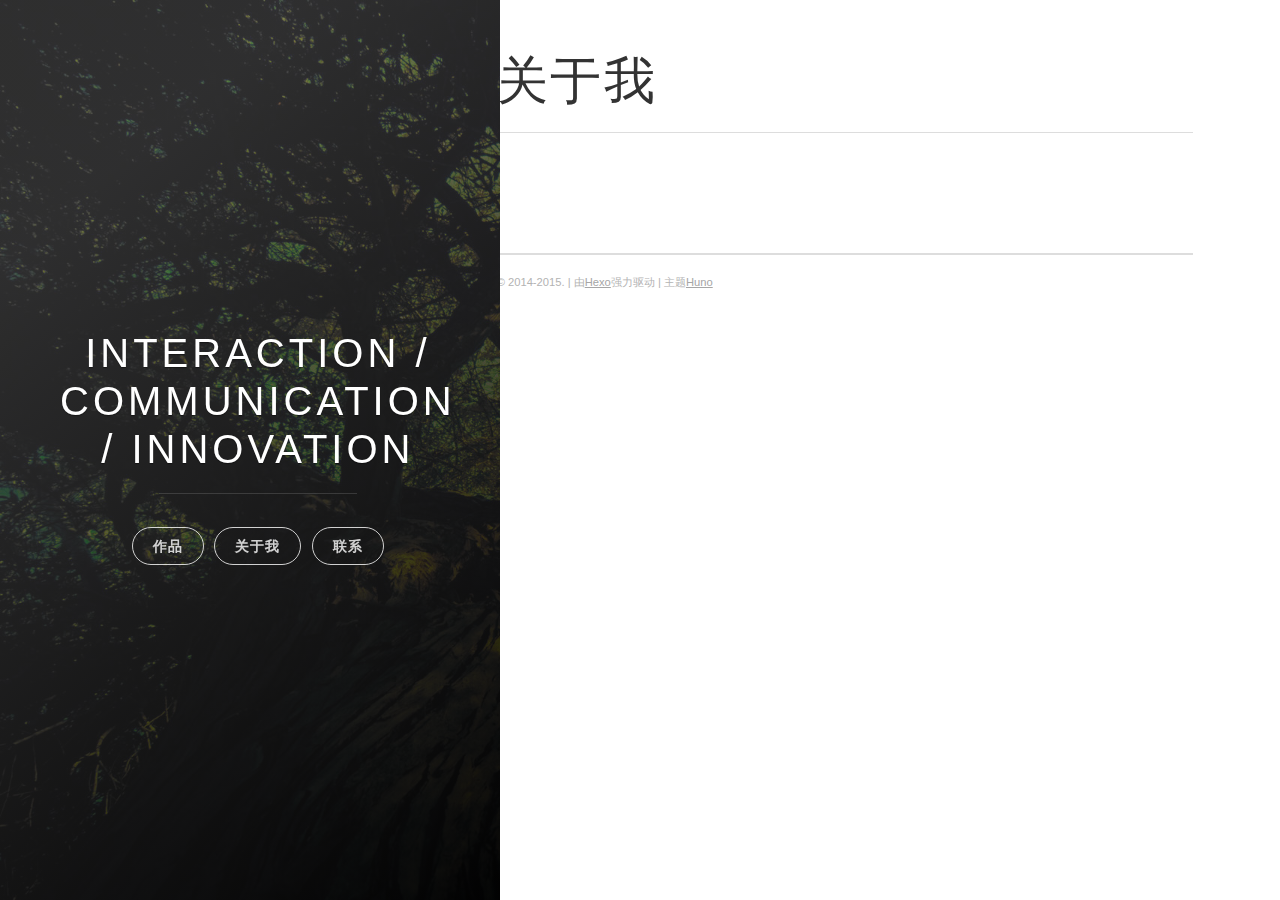
<file: about/index.html>
<!DOCTYPE html>
<html>
<head><meta name="generator" content="Hexo 3.8.0">
    <meta charset="utf-8">
    <meta http-equiv="X-UA-Compatible" content="chrome=1">

    

    <title>
      关于我 
    </title>

    <meta name="viewport" content="width=device-width, initial-scale=1, maximum-scale=1, user-scalable=no">
    
      <meta name="author" content="Guanyuan Peng">
    
    

    <meta property="og:type" content="website">
<meta property="og:title" content="关于我">
<meta property="og:url" content="http://yoursite.com/about/index.html">
<meta property="og:site_name" content="INTERACTION &#x2F; COMMUNICATION &#x2F; INNOVATION">
<meta property="og:locale" content="default">
<meta property="og:updated_time" content="2019-03-24T08:32:09.549Z">
<meta name="twitter:card" content="summary">
<meta name="twitter:title" content="关于我">
    
    
    
      <link rel="icon" type="image/x-icon" href="/favicon.png">
    
    <link rel="stylesheet" href="/css/uno.css">
    <link rel="stylesheet" href="/css/highlight.css">
    <link rel="stylesheet" href="/css/archive.css">
    <link rel="stylesheet" href="/css/china-social-icon.css">

</head>
<body>

    <span class="mobile btn-mobile-menu">
        <i class="icon icon-list btn-mobile-menu__icon"></i>
        <i class="icon icon-x-circle btn-mobile-close__icon hidden"></i>
    </span>

    

<header class="panel-cover panel-cover--collapsed">


  <div class="panel-main">

  
    <div class="panel-main__inner panel-inverted">
    <div class="panel-main__content">

        

        <h1 class="panel-cover__title panel-title"><a href="/" title="link to homepage">INTERACTION / COMMUNICATION / INNOVATION</a></h1>
        <hr class="panel-cover__divider">

        

        <div class="navigation-wrapper">

          <nav class="cover-navigation cover-navigation--primary">
            <ul class="navigation">

              
                
                <li class="navigation__item"><a href="/#blog" title class="blog-button">作品</a></li>
              
                
                <li class="navigation__item"><a href="/about" title class>关于我</a></li>
              
                
                <li class="navigation__item"><a href="/archive" title class>联系</a></li>
              

            </ul>
          </nav>

          <!-- ----------------------------
To add a new social icon simply duplicate one of the list items from below
and change the class in the <i> tag to match the desired social network
and then add your link to the <a>. Here is a full list of social network
classes that you can use:

    icon-social-500px
    icon-social-behance
    icon-social-delicious
    icon-social-designer-news
    icon-social-deviant-art
    icon-social-digg
    icon-social-dribbble
    icon-social-facebook
    icon-social-flickr
    icon-social-forrst
    icon-social-foursquare
    icon-social-github
    icon-social-google-plus
    icon-social-hi5
    icon-social-instagram
    icon-social-lastfm
    icon-social-linkedin
    icon-social-medium
    icon-social-myspace
    icon-social-path
    icon-social-pinterest
    icon-social-rdio
    icon-social-reddit
    icon-social-skype
    icon-social-spotify
    icon-social-stack-overflow
    icon-social-steam
    icon-social-stumbleupon
    icon-social-treehouse
    icon-social-tumblr
    icon-social-twitter
    icon-social-vimeo
    icon-social-xbox
    icon-social-yelp
    icon-social-youtube
    icon-social-zerply
    icon-mail

-------------------------------->

<!-- add social info here -->



        </div>

      </div>

    </div>

    <div class="panel-cover--overlay"></div>
  </div>
</header>


    <div class="content-wrapper">
        <div class="content-wrapper__inner entry">
            

<article class="post-container post-container--single">

  <header class="post-header">
    
    <h1 class="post-title">关于我</h1>

    

  </header>

  <section id="post-content" class="article-content post">
    
  </section>

  <section class="post-comments">

    <!-- 将评论系统（例如Disqus、多说、友言、畅言等）提供的代码片段粘贴在这里 -->
    
</section>


</article>


            <footer class="footer">

    <span class="footer__copyright">&copy; 2014-2015. | 由<a href="https://hexo.io/">Hexo</a>强力驱动 | 主题<a href="https://github.com/someus/huno">Huno</a></span>
    
</footer>
        </div>
    </div>

    <!-- js files -->
    <script src="/js/jquery.min.js"></script>
    <script src="/js/main.js"></script>
    <script src="/js/scale.fix.js"></script>
    

    

    <script type="text/javascript" src="//cdn.mathjax.org/mathjax/latest/MathJax.js?config=TeX-AMS-MML_HTMLorMML"></script>
    <script type="text/javascript"> 
        $(document).ready(function(){
            MathJax.Hub.Config({ 
                tex2jax: {inlineMath: [['[latex]','[/latex]'], ['\\(','\\)']]} 
            });
        });
    </script>


    
    
    
    <!--kill ie6 -->
<!--[if IE 6]>
  <script src="//letskillie6.googlecode.com/svn/trunk/2/zh_CN.js"></script>
<![endif]-->

</body>
</html>
</file>
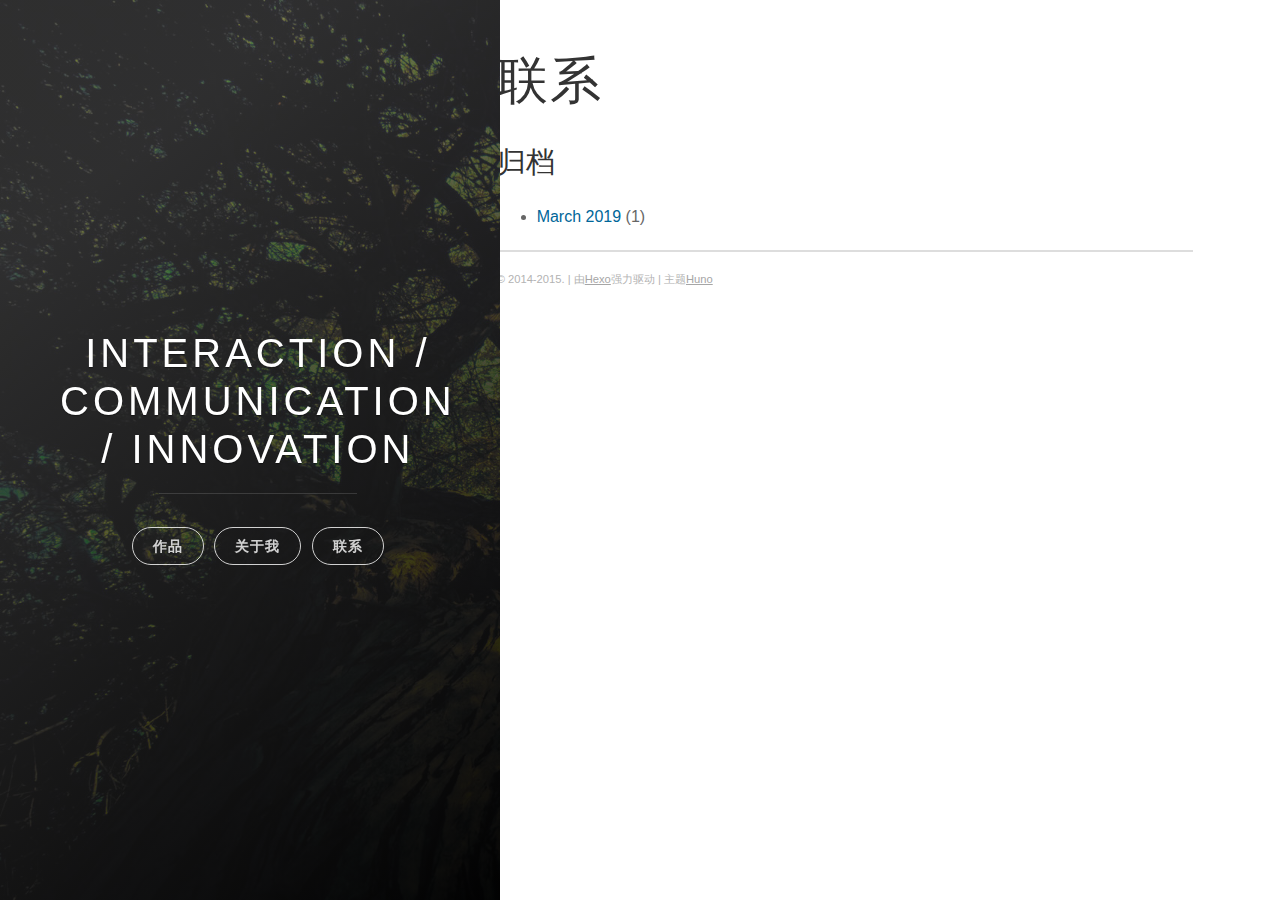
<file: archive/index.html>
<!DOCTYPE html>
<html>
<head><meta name="generator" content="Hexo 3.8.0">
    <meta charset="utf-8">
    <meta http-equiv="X-UA-Compatible" content="chrome=1">

    

    <title>
      联系 
    </title>

    <meta name="viewport" content="width=device-width, initial-scale=1, maximum-scale=1, user-scalable=no">
    
      <meta name="author" content="Guanyuan Peng">
    
    

    <meta property="og:type" content="website">
<meta property="og:title" content="联系">
<meta property="og:url" content="http://yoursite.com/archive/index.html">
<meta property="og:site_name" content="INTERACTION &#x2F; COMMUNICATION &#x2F; INNOVATION">
<meta property="og:locale" content="default">
<meta property="og:updated_time" content="2019-03-24T08:31:25.155Z">
<meta name="twitter:card" content="summary">
<meta name="twitter:title" content="联系">
    
    
    
      <link rel="icon" type="image/x-icon" href="/favicon.png">
    
    <link rel="stylesheet" href="/css/uno.css">
    <link rel="stylesheet" href="/css/highlight.css">
    <link rel="stylesheet" href="/css/archive.css">
    <link rel="stylesheet" href="/css/china-social-icon.css">

</head>
<body>

    <span class="mobile btn-mobile-menu">
        <i class="icon icon-list btn-mobile-menu__icon"></i>
        <i class="icon icon-x-circle btn-mobile-close__icon hidden"></i>
    </span>

    

<header class="panel-cover panel-cover--collapsed">


  <div class="panel-main">

  
    <div class="panel-main__inner panel-inverted">
    <div class="panel-main__content">

        

        <h1 class="panel-cover__title panel-title"><a href="/" title="link to homepage">INTERACTION / COMMUNICATION / INNOVATION</a></h1>
        <hr class="panel-cover__divider">

        

        <div class="navigation-wrapper">

          <nav class="cover-navigation cover-navigation--primary">
            <ul class="navigation">

              
                
                <li class="navigation__item"><a href="/#blog" title class="blog-button">作品</a></li>
              
                
                <li class="navigation__item"><a href="/about" title class>关于我</a></li>
              
                
                <li class="navigation__item"><a href="/archive" title class>联系</a></li>
              

            </ul>
          </nav>

          <!-- ----------------------------
To add a new social icon simply duplicate one of the list items from below
and change the class in the <i> tag to match the desired social network
and then add your link to the <a>. Here is a full list of social network
classes that you can use:

    icon-social-500px
    icon-social-behance
    icon-social-delicious
    icon-social-designer-news
    icon-social-deviant-art
    icon-social-digg
    icon-social-dribbble
    icon-social-facebook
    icon-social-flickr
    icon-social-forrst
    icon-social-foursquare
    icon-social-github
    icon-social-google-plus
    icon-social-hi5
    icon-social-instagram
    icon-social-lastfm
    icon-social-linkedin
    icon-social-medium
    icon-social-myspace
    icon-social-path
    icon-social-pinterest
    icon-social-rdio
    icon-social-reddit
    icon-social-skype
    icon-social-spotify
    icon-social-stack-overflow
    icon-social-steam
    icon-social-stumbleupon
    icon-social-treehouse
    icon-social-tumblr
    icon-social-twitter
    icon-social-vimeo
    icon-social-xbox
    icon-social-yelp
    icon-social-youtube
    icon-social-zerply
    icon-mail

-------------------------------->

<!-- add social info here -->



        </div>

      </div>

    </div>

    <div class="panel-cover--overlay"></div>
  </div>
</header>


    <div class="content-wrapper">
        <div class="content-wrapper__inner entry">
            

<article class="post-container post-container--single">

  <header class="post-header">
    
    <h1 class="post-title">联系</h1>

    <section id="post-content" class="article-content post">
        
    </section>


  </header>

</article>

<div class="archive-meta">






    <h3>归档</h3>
    <div class="archiveslist">
      <ul class="archive-list"><li class="archive-list-item"><a class="archive-list-link" href="/archives/2019/03/">March 2019</a><span class="archive-list-count">1</span></li></ul>
    </div>


</div>
            <footer class="footer">

    <span class="footer__copyright">&copy; 2014-2015. | 由<a href="https://hexo.io/">Hexo</a>强力驱动 | 主题<a href="https://github.com/someus/huno">Huno</a></span>
    
</footer>
        </div>
    </div>

    <!-- js files -->
    <script src="/js/jquery.min.js"></script>
    <script src="/js/main.js"></script>
    <script src="/js/scale.fix.js"></script>
    

    

    <script type="text/javascript" src="//cdn.mathjax.org/mathjax/latest/MathJax.js?config=TeX-AMS-MML_HTMLorMML"></script>
    <script type="text/javascript"> 
        $(document).ready(function(){
            MathJax.Hub.Config({ 
                tex2jax: {inlineMath: [['[latex]','[/latex]'], ['\\(','\\)']]} 
            });
        });
    </script>


    
    
    
    <!--kill ie6 -->
<!--[if IE 6]>
  <script src="//letskillie6.googlecode.com/svn/trunk/2/zh_CN.js"></script>
<![endif]-->

</body>
</html>
</file>
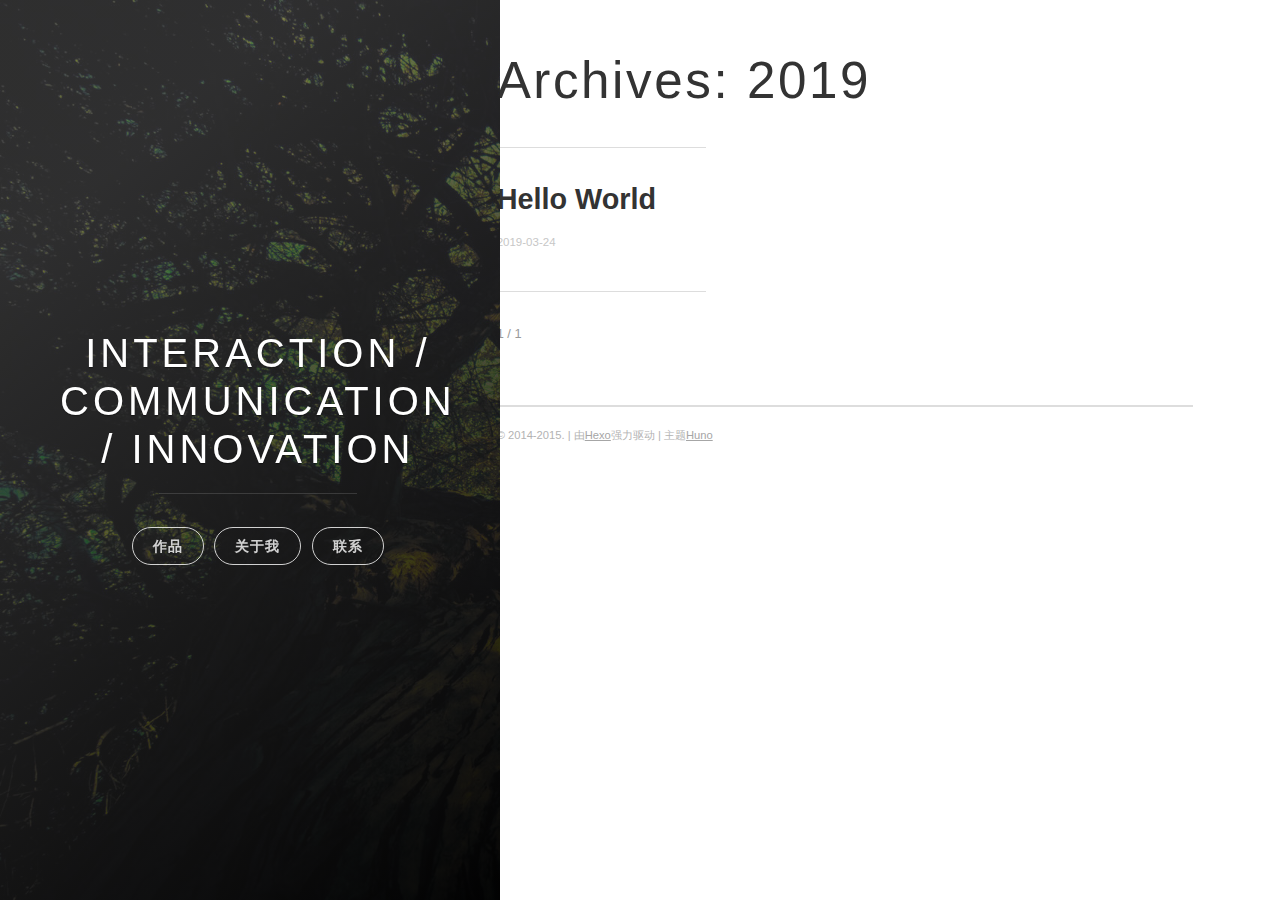
<file: archives/2019/index.html>
<!DOCTYPE html>
<html>
<head><meta name="generator" content="Hexo 3.8.0">
    <meta charset="utf-8">
    <meta http-equiv="X-UA-Compatible" content="chrome=1">

    

    <title>
      Archives: 2019 
    </title>

    <meta name="viewport" content="width=device-width, initial-scale=1, maximum-scale=1, user-scalable=no">
    
      <meta name="author" content="Guanyuan Peng">
    
    

    <meta property="og:type" content="website">
<meta property="og:title" content="Archives: 2019">
<meta property="og:url" content="http://yoursite.com/archives/2019/index.html">
<meta property="og:site_name" content="INTERACTION &#x2F; COMMUNICATION &#x2F; INNOVATION">
<meta property="og:locale" content="default">
<meta name="twitter:card" content="summary">
<meta name="twitter:title" content="Archives: 2019">
    
    
    
      <link rel="icon" type="image/x-icon" href="/favicon.png">
    
    <link rel="stylesheet" href="/css/uno.css">
    <link rel="stylesheet" href="/css/highlight.css">
    <link rel="stylesheet" href="/css/archive.css">
    <link rel="stylesheet" href="/css/china-social-icon.css">

</head>
<body>

    <span class="mobile btn-mobile-menu">
        <i class="icon icon-list btn-mobile-menu__icon"></i>
        <i class="icon icon-x-circle btn-mobile-close__icon hidden"></i>
    </span>

    

<header class="panel-cover panel-cover--collapsed">


  <div class="panel-main">

  
    <div class="panel-main__inner panel-inverted">
    <div class="panel-main__content">

        

        <h1 class="panel-cover__title panel-title"><a href="/" title="link to homepage">INTERACTION / COMMUNICATION / INNOVATION</a></h1>
        <hr class="panel-cover__divider">

        

        <div class="navigation-wrapper">

          <nav class="cover-navigation cover-navigation--primary">
            <ul class="navigation">

              
                
                <li class="navigation__item"><a href="/#blog" title class="blog-button">作品</a></li>
              
                
                <li class="navigation__item"><a href="/about" title class>关于我</a></li>
              
                
                <li class="navigation__item"><a href="/archive" title class>联系</a></li>
              

            </ul>
          </nav>

          <!-- ----------------------------
To add a new social icon simply duplicate one of the list items from below
and change the class in the <i> tag to match the desired social network
and then add your link to the <a>. Here is a full list of social network
classes that you can use:

    icon-social-500px
    icon-social-behance
    icon-social-delicious
    icon-social-designer-news
    icon-social-deviant-art
    icon-social-digg
    icon-social-dribbble
    icon-social-facebook
    icon-social-flickr
    icon-social-forrst
    icon-social-foursquare
    icon-social-github
    icon-social-google-plus
    icon-social-hi5
    icon-social-instagram
    icon-social-lastfm
    icon-social-linkedin
    icon-social-medium
    icon-social-myspace
    icon-social-path
    icon-social-pinterest
    icon-social-rdio
    icon-social-reddit
    icon-social-skype
    icon-social-spotify
    icon-social-stack-overflow
    icon-social-steam
    icon-social-stumbleupon
    icon-social-treehouse
    icon-social-tumblr
    icon-social-twitter
    icon-social-vimeo
    icon-social-xbox
    icon-social-yelp
    icon-social-youtube
    icon-social-zerply
    icon-mail

-------------------------------->

<!-- add social info here -->



        </div>

      </div>

    </div>

    <div class="panel-cover--overlay"></div>
  </div>
</header>


    <div class="content-wrapper">
        <div class="content-wrapper__inner entry">
            


  <h1 class="archive-title">Archives: 2019</h1>
  <hr class="post-list__divider">


<div class="main-post-list">
    <ol class="post-list">
    
    
    <li>

      <h2 class="post-list__post-title post-title">
        <a href="/2019/03/24/hello-world/" title="link to Hello World">Hello World</a>
      </h2>

      <div class="post-list__meta">

        <time datetime="2019-03-24" class="post-list__meta--date date">2019-03-24</time> 
      </div>

      <div class="excerpt">
        
      </div>

      <hr class="post-list__divider">
    </li>
    
  </ol>

  <hr class="post-list__divider ">

<nav class="pagination" role="navigation">
    

    <span class="pagination__page-number"> 1 / 1</span>
    
    
</nav>


</div>
            <footer class="footer">

    <span class="footer__copyright">&copy; 2014-2015. | 由<a href="https://hexo.io/">Hexo</a>强力驱动 | 主题<a href="https://github.com/someus/huno">Huno</a></span>
    
</footer>
        </div>
    </div>

    <!-- js files -->
    <script src="/js/jquery.min.js"></script>
    <script src="/js/main.js"></script>
    <script src="/js/scale.fix.js"></script>
    

    

    <script type="text/javascript" src="//cdn.mathjax.org/mathjax/latest/MathJax.js?config=TeX-AMS-MML_HTMLorMML"></script>
    <script type="text/javascript"> 
        $(document).ready(function(){
            MathJax.Hub.Config({ 
                tex2jax: {inlineMath: [['[latex]','[/latex]'], ['\\(','\\)']]} 
            });
        });
    </script>


    
    
    
    <!--kill ie6 -->
<!--[if IE 6]>
  <script src="//letskillie6.googlecode.com/svn/trunk/2/zh_CN.js"></script>
<![endif]-->

</body>
</html>
</file>
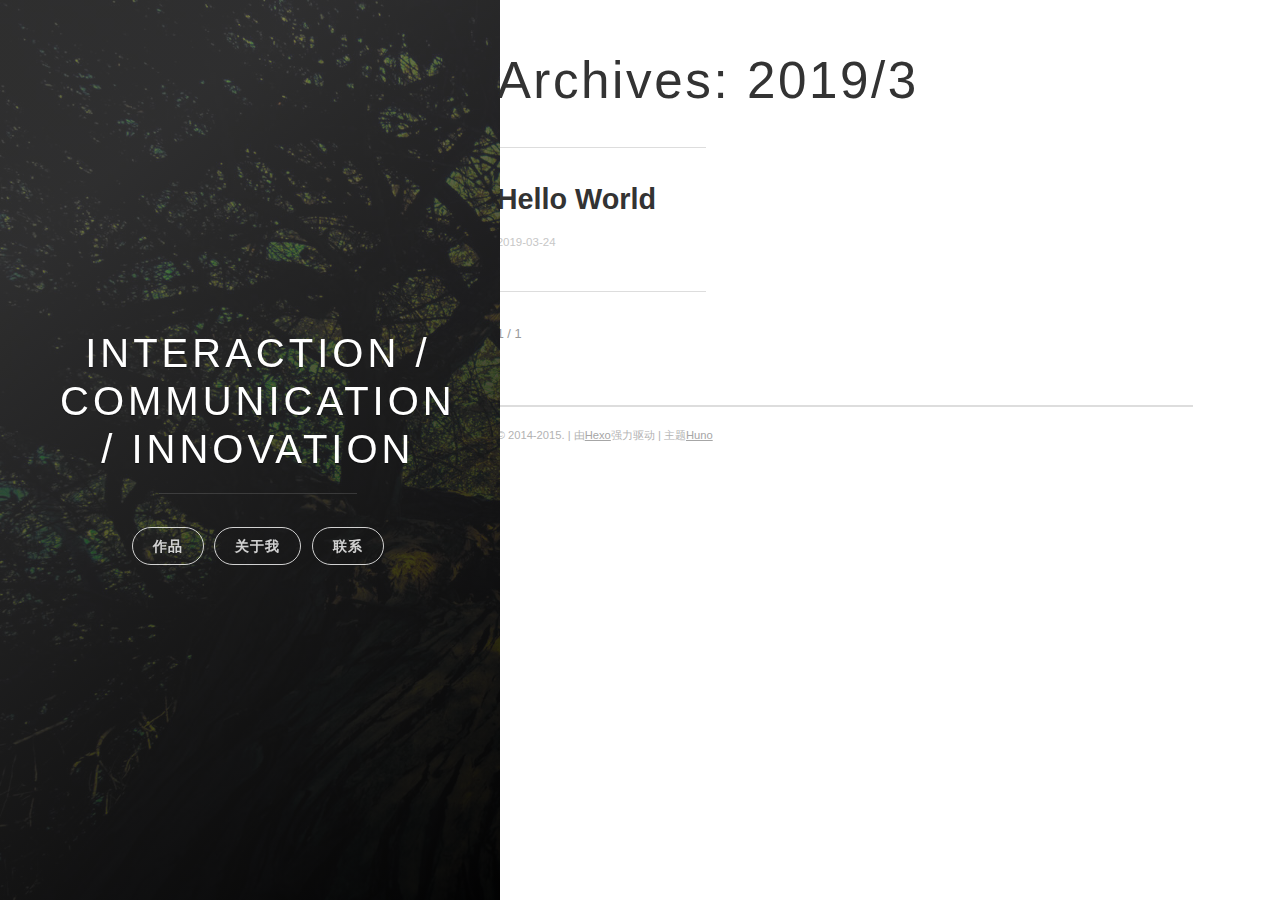
<file: archives/2019/03/index.html>
<!DOCTYPE html>
<html>
<head><meta name="generator" content="Hexo 3.8.0">
    <meta charset="utf-8">
    <meta http-equiv="X-UA-Compatible" content="chrome=1">

    

    <title>
      Archives: 2019/3 
    </title>

    <meta name="viewport" content="width=device-width, initial-scale=1, maximum-scale=1, user-scalable=no">
    
      <meta name="author" content="Guanyuan Peng">
    
    

    <meta property="og:type" content="website">
<meta property="og:title" content="Archives: 2019&#x2F;3">
<meta property="og:url" content="http://yoursite.com/archives/2019/03/index.html">
<meta property="og:site_name" content="INTERACTION &#x2F; COMMUNICATION &#x2F; INNOVATION">
<meta property="og:locale" content="default">
<meta name="twitter:card" content="summary">
<meta name="twitter:title" content="Archives: 2019&#x2F;3">
    
    
    
      <link rel="icon" type="image/x-icon" href="/favicon.png">
    
    <link rel="stylesheet" href="/css/uno.css">
    <link rel="stylesheet" href="/css/highlight.css">
    <link rel="stylesheet" href="/css/archive.css">
    <link rel="stylesheet" href="/css/china-social-icon.css">

</head>
<body>

    <span class="mobile btn-mobile-menu">
        <i class="icon icon-list btn-mobile-menu__icon"></i>
        <i class="icon icon-x-circle btn-mobile-close__icon hidden"></i>
    </span>

    

<header class="panel-cover panel-cover--collapsed">


  <div class="panel-main">

  
    <div class="panel-main__inner panel-inverted">
    <div class="panel-main__content">

        

        <h1 class="panel-cover__title panel-title"><a href="/" title="link to homepage">INTERACTION / COMMUNICATION / INNOVATION</a></h1>
        <hr class="panel-cover__divider">

        

        <div class="navigation-wrapper">

          <nav class="cover-navigation cover-navigation--primary">
            <ul class="navigation">

              
                
                <li class="navigation__item"><a href="/#blog" title class="blog-button">作品</a></li>
              
                
                <li class="navigation__item"><a href="/about" title class>关于我</a></li>
              
                
                <li class="navigation__item"><a href="/archive" title class>联系</a></li>
              

            </ul>
          </nav>

          <!-- ----------------------------
To add a new social icon simply duplicate one of the list items from below
and change the class in the <i> tag to match the desired social network
and then add your link to the <a>. Here is a full list of social network
classes that you can use:

    icon-social-500px
    icon-social-behance
    icon-social-delicious
    icon-social-designer-news
    icon-social-deviant-art
    icon-social-digg
    icon-social-dribbble
    icon-social-facebook
    icon-social-flickr
    icon-social-forrst
    icon-social-foursquare
    icon-social-github
    icon-social-google-plus
    icon-social-hi5
    icon-social-instagram
    icon-social-lastfm
    icon-social-linkedin
    icon-social-medium
    icon-social-myspace
    icon-social-path
    icon-social-pinterest
    icon-social-rdio
    icon-social-reddit
    icon-social-skype
    icon-social-spotify
    icon-social-stack-overflow
    icon-social-steam
    icon-social-stumbleupon
    icon-social-treehouse
    icon-social-tumblr
    icon-social-twitter
    icon-social-vimeo
    icon-social-xbox
    icon-social-yelp
    icon-social-youtube
    icon-social-zerply
    icon-mail

-------------------------------->

<!-- add social info here -->



        </div>

      </div>

    </div>

    <div class="panel-cover--overlay"></div>
  </div>
</header>


    <div class="content-wrapper">
        <div class="content-wrapper__inner entry">
            


  <h1 class="archive-title">Archives: 2019/3</h1>
  <hr class="post-list__divider">


<div class="main-post-list">
    <ol class="post-list">
    
    
    <li>

      <h2 class="post-list__post-title post-title">
        <a href="/2019/03/24/hello-world/" title="link to Hello World">Hello World</a>
      </h2>

      <div class="post-list__meta">

        <time datetime="2019-03-24" class="post-list__meta--date date">2019-03-24</time> 
      </div>

      <div class="excerpt">
        
      </div>

      <hr class="post-list__divider">
    </li>
    
  </ol>

  <hr class="post-list__divider ">

<nav class="pagination" role="navigation">
    

    <span class="pagination__page-number"> 1 / 1</span>
    
    
</nav>


</div>
            <footer class="footer">

    <span class="footer__copyright">&copy; 2014-2015. | 由<a href="https://hexo.io/">Hexo</a>强力驱动 | 主题<a href="https://github.com/someus/huno">Huno</a></span>
    
</footer>
        </div>
    </div>

    <!-- js files -->
    <script src="/js/jquery.min.js"></script>
    <script src="/js/main.js"></script>
    <script src="/js/scale.fix.js"></script>
    

    

    <script type="text/javascript" src="//cdn.mathjax.org/mathjax/latest/MathJax.js?config=TeX-AMS-MML_HTMLorMML"></script>
    <script type="text/javascript"> 
        $(document).ready(function(){
            MathJax.Hub.Config({ 
                tex2jax: {inlineMath: [['[latex]','[/latex]'], ['\\(','\\)']]} 
            });
        });
    </script>


    
    
    
    <!--kill ie6 -->
<!--[if IE 6]>
  <script src="//letskillie6.googlecode.com/svn/trunk/2/zh_CN.js"></script>
<![endif]-->

</body>
</html>
</file>
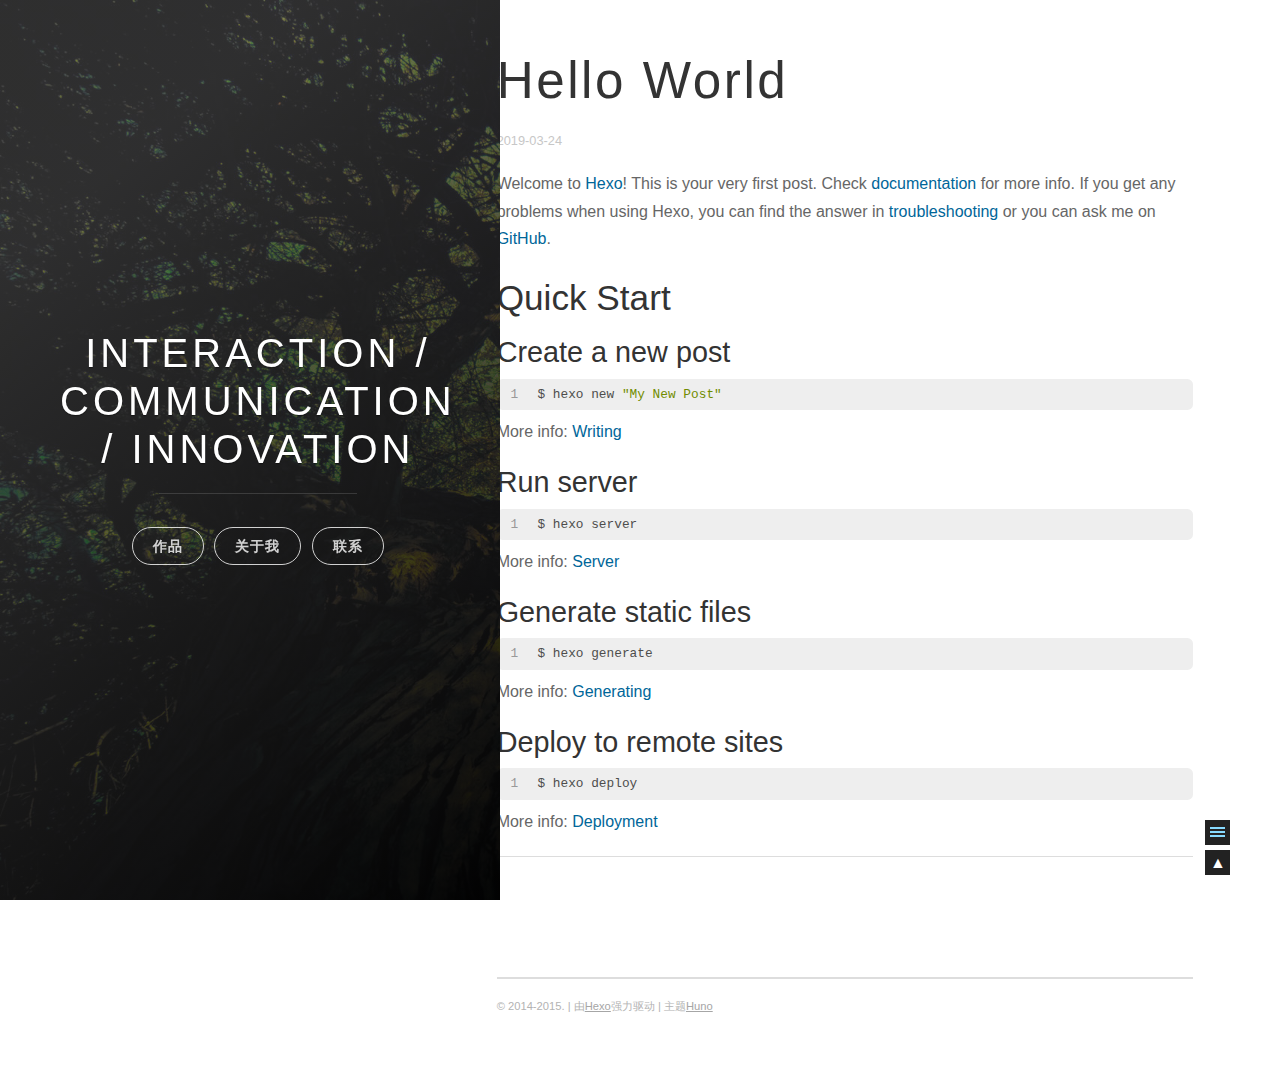
<file: 2019/03/24/hello-world/index.html>
<!DOCTYPE html>
<html>
<head><meta name="generator" content="Hexo 3.8.0">
    <meta charset="utf-8">
    <meta http-equiv="X-UA-Compatible" content="chrome=1">

    

    <title>
      Hello World | INTERACTION / COMMUNICATION / INNOVATION 
    </title>

    <meta name="viewport" content="width=device-width, initial-scale=1, maximum-scale=1, user-scalable=no">
    
      <meta name="author" content="Guanyuan Peng">
    
    

    <meta name="description" content="Welcome to Hexo! This is your very first post. Check documentation for more info. If you get any problems when using Hexo, you can find the answer in troubleshooting or you can ask me on GitHub. Quick">
<meta property="og:type" content="article">
<meta property="og:title" content="Hello World | INTERACTION &#x2F; COMMUNICATION &#x2F; INNOVATION">
<meta property="og:url" content="http://yoursite.com/2019/03/24/hello-world/index.html">
<meta property="og:site_name" content="INTERACTION &#x2F; COMMUNICATION &#x2F; INNOVATION">
<meta property="og:description" content="Welcome to Hexo! This is your very first post. Check documentation for more info. If you get any problems when using Hexo, you can find the answer in troubleshooting or you can ask me on GitHub. Quick">
<meta property="og:locale" content="default">
<meta property="og:updated_time" content="2019-03-24T07:15:08.100Z">
<meta name="twitter:card" content="summary">
<meta name="twitter:title" content="Hello World | INTERACTION &#x2F; COMMUNICATION &#x2F; INNOVATION">
<meta name="twitter:description" content="Welcome to Hexo! This is your very first post. Check documentation for more info. If you get any problems when using Hexo, you can find the answer in troubleshooting or you can ask me on GitHub. Quick">
    
    
    
      <link rel="icon" type="image/x-icon" href="/favicon.png">
    
    <link rel="stylesheet" href="/css/uno.css">
    <link rel="stylesheet" href="/css/highlight.css">
    <link rel="stylesheet" href="/css/archive.css">
    <link rel="stylesheet" href="/css/china-social-icon.css">

</head>
<body>

    <span class="mobile btn-mobile-menu">
        <i class="icon icon-list btn-mobile-menu__icon"></i>
        <i class="icon icon-x-circle btn-mobile-close__icon hidden"></i>
    </span>

    

<header class="panel-cover panel-cover--collapsed">


  <div class="panel-main">

  
    <div class="panel-main__inner panel-inverted">
    <div class="panel-main__content">

        

        <h1 class="panel-cover__title panel-title"><a href="/" title="link to homepage">INTERACTION / COMMUNICATION / INNOVATION</a></h1>
        <hr class="panel-cover__divider">

        

        <div class="navigation-wrapper">

          <nav class="cover-navigation cover-navigation--primary">
            <ul class="navigation">

              
                
                <li class="navigation__item"><a href="/#blog" title class="blog-button">作品</a></li>
              
                
                <li class="navigation__item"><a href="/about" title class>关于我</a></li>
              
                
                <li class="navigation__item"><a href="/archive" title class>联系</a></li>
              

            </ul>
          </nav>

          <!-- ----------------------------
To add a new social icon simply duplicate one of the list items from below
and change the class in the <i> tag to match the desired social network
and then add your link to the <a>. Here is a full list of social network
classes that you can use:

    icon-social-500px
    icon-social-behance
    icon-social-delicious
    icon-social-designer-news
    icon-social-deviant-art
    icon-social-digg
    icon-social-dribbble
    icon-social-facebook
    icon-social-flickr
    icon-social-forrst
    icon-social-foursquare
    icon-social-github
    icon-social-google-plus
    icon-social-hi5
    icon-social-instagram
    icon-social-lastfm
    icon-social-linkedin
    icon-social-medium
    icon-social-myspace
    icon-social-path
    icon-social-pinterest
    icon-social-rdio
    icon-social-reddit
    icon-social-skype
    icon-social-spotify
    icon-social-stack-overflow
    icon-social-steam
    icon-social-stumbleupon
    icon-social-treehouse
    icon-social-tumblr
    icon-social-twitter
    icon-social-vimeo
    icon-social-xbox
    icon-social-yelp
    icon-social-youtube
    icon-social-zerply
    icon-mail

-------------------------------->

<!-- add social info here -->



        </div>

      </div>

    </div>

    <div class="panel-cover--overlay"></div>
  </div>
</header>


    <div class="content-wrapper">
        <div class="content-wrapper__inner entry">
            

<article class="post-container post-container--single">

  <header class="post-header">
    
    <h1 class="post-title">Hello World</h1>

    

    <div class="post-meta">
      <time datetime="2019-03-24" class="post-meta__date date">2019-03-24</time> 

      <span class="post-meta__tags tags">

          

          

      </span>
    </div>
    
    

  </header>

  <section id="post-content" class="article-content post">
    <p>Welcome to <a href="https://hexo.io/" target="_blank" rel="noopener">Hexo</a>! This is your very first post. Check <a href="https://hexo.io/docs/" target="_blank" rel="noopener">documentation</a> for more info. If you get any problems when using Hexo, you can find the answer in <a href="https://hexo.io/docs/troubleshooting.html" target="_blank" rel="noopener">troubleshooting</a> or you can ask me on <a href="https://github.com/hexojs/hexo/issues" target="_blank" rel="noopener">GitHub</a>.</p>
<h2 id="Quick-Start"><a href="#Quick-Start" class="headerlink" title="Quick Start"></a>Quick Start</h2><h3 id="Create-a-new-post"><a href="#Create-a-new-post" class="headerlink" title="Create a new post"></a>Create a new post</h3><figure class="highlight bash"><table><tr><td class="gutter"><pre><span class="line">1</span><br></pre></td><td class="code"><pre><span class="line">$ hexo new <span class="string">"My New Post"</span></span><br></pre></td></tr></table></figure>
<p>More info: <a href="https://hexo.io/docs/writing.html" target="_blank" rel="noopener">Writing</a></p>
<h3 id="Run-server"><a href="#Run-server" class="headerlink" title="Run server"></a>Run server</h3><figure class="highlight bash"><table><tr><td class="gutter"><pre><span class="line">1</span><br></pre></td><td class="code"><pre><span class="line">$ hexo server</span><br></pre></td></tr></table></figure>
<p>More info: <a href="https://hexo.io/docs/server.html" target="_blank" rel="noopener">Server</a></p>
<h3 id="Generate-static-files"><a href="#Generate-static-files" class="headerlink" title="Generate static files"></a>Generate static files</h3><figure class="highlight bash"><table><tr><td class="gutter"><pre><span class="line">1</span><br></pre></td><td class="code"><pre><span class="line">$ hexo generate</span><br></pre></td></tr></table></figure>
<p>More info: <a href="https://hexo.io/docs/generating.html" target="_blank" rel="noopener">Generating</a></p>
<h3 id="Deploy-to-remote-sites"><a href="#Deploy-to-remote-sites" class="headerlink" title="Deploy to remote sites"></a>Deploy to remote sites</h3><figure class="highlight bash"><table><tr><td class="gutter"><pre><span class="line">1</span><br></pre></td><td class="code"><pre><span class="line">$ hexo deploy</span><br></pre></td></tr></table></figure>
<p>More info: <a href="https://hexo.io/docs/deployment.html" target="_blank" rel="noopener">Deployment</a></p>

  </section>

  <section class="post-comments">

    <!-- 将评论系统（例如Disqus、多说、友言、畅言等）提供的代码片段粘贴在这里 -->
    
</section>


</article>


            <footer class="footer">

    <span class="footer__copyright">&copy; 2014-2015. | 由<a href="https://hexo.io/">Hexo</a>强力驱动 | 主题<a href="https://github.com/someus/huno">Huno</a></span>
    
</footer>
        </div>
    </div>

    <!-- js files -->
    <script src="/js/jquery.min.js"></script>
    <script src="/js/main.js"></script>
    <script src="/js/scale.fix.js"></script>
    

    

    <script type="text/javascript" src="//cdn.mathjax.org/mathjax/latest/MathJax.js?config=TeX-AMS-MML_HTMLorMML"></script>
    <script type="text/javascript"> 
        $(document).ready(function(){
            MathJax.Hub.Config({ 
                tex2jax: {inlineMath: [['[latex]','[/latex]'], ['\\(','\\)']]} 
            });
        });
    </script>


    

    <script src="/js/jquery.min.js"></script>
    <script src="/js/awesome-toc.min.js"></script>
    <script>
        $(document).ready(function(){
            $.awesome_toc({
                overlay: true,
                contentId: "post-content",
            });
        });
    </script>


    
    
    <!--kill ie6 -->
<!--[if IE 6]>
  <script src="//letskillie6.googlecode.com/svn/trunk/2/zh_CN.js"></script>
<![endif]-->

</body>
</html>
</file>
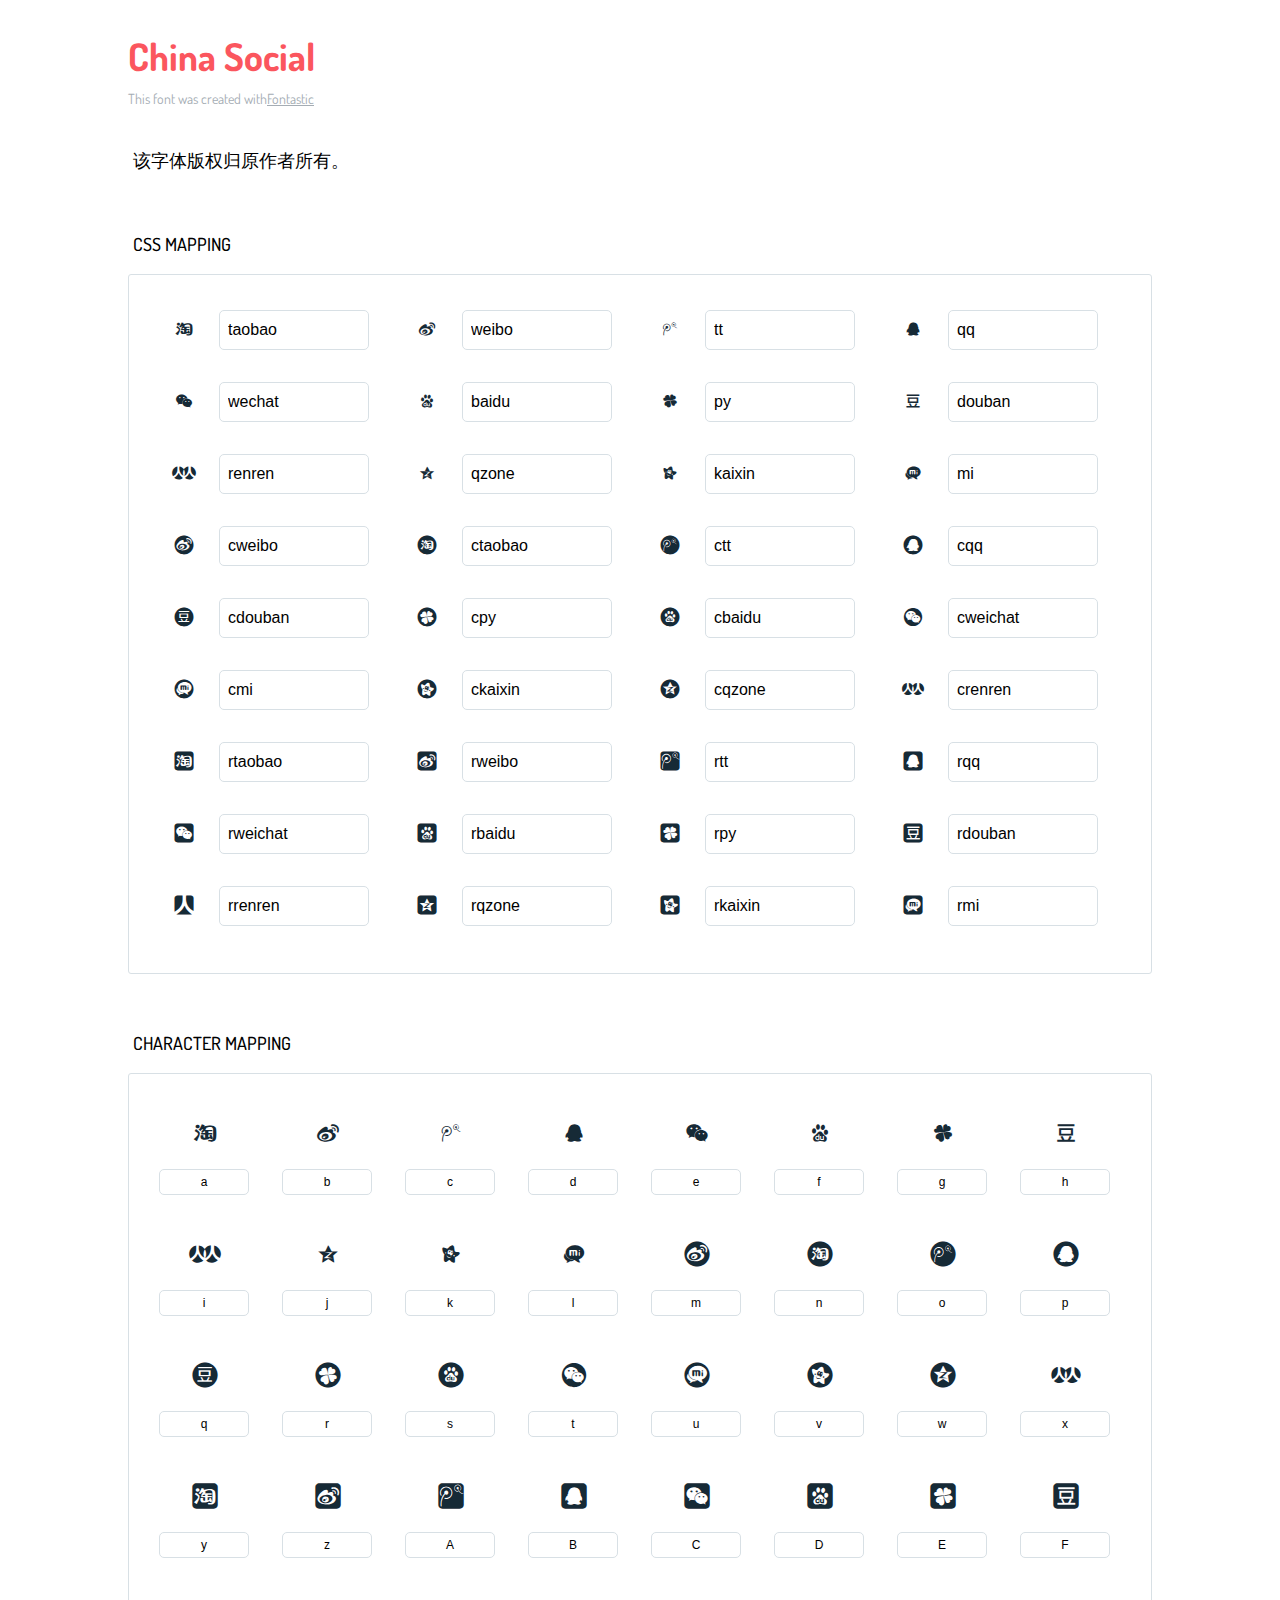
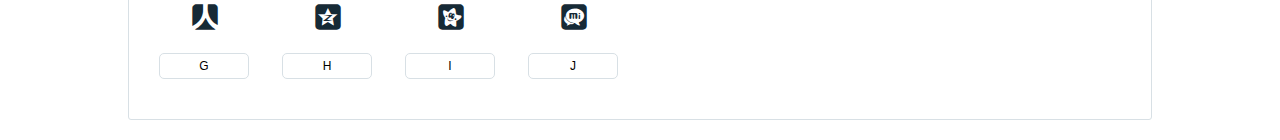
<file: fonts/china-social/readme.html>
<!DOCTYPE html>
<html lang="en">
  <head><meta name="generator" content="Hexo 3.8.0">
    <meta charset="utf-8">
    <meta http-equiv="X-UA-Compatible" content="IE=edge,chrome=1">
    <meta name="viewport" content="width=device-width,initial-scale=1">
    <title>Font Reference - China Social</title>
    <link href="http://fonts.googleapis.com/css?family=Dosis:400,500,700" rel="stylesheet" type="text/css">
    <link rel="stylesheet" href="../../css/china-social-icon.css">
    <style type="text/css">
      html,body,div,span,applet,object,iframe,h1,h2,h3,h4,h5,h6,p,blockquote,pre,a,abbr,acronym,address,big,cite,code,del,dfn,em,img,ins,kbd,q,s,samp,small,strike,strong,sub,sup,tt,var,dl,dt,dd,ol,ul,li,fieldset,form,label,legend,table,caption,tbody,tfoot,thead,tr,th,td{margin:0;padding:0;border:0;outline:0;font-weight:inherit;font-style:inherit;font-family:inherit;font-size:100%;vertical-align:baseline}
body{line-height:1;color:#000;background:#fff}
ol,ul{list-style:none}
table{border-collapse:separate;border-spacing:0;vertical-align:middle}
caption,th,td{text-align:left;font-weight:normal;vertical-align:middle}
a img{border:none}
*{-webkit-box-sizing:border-box;-moz-box-sizing:border-box;box-sizing:border-box}
body{font-family:'Dosis','Tahoma',sans-serif}
.container{margin:15px auto;width:80%}
h1{margin:40px 0 20px;font-weight:700;font-size:38px;line-height:32px;color:#fb565e}
h2{font-size:18px;padding:0 0 21px 5px;margin:45px 0 0 0;text-transform:uppercase;font-weight:500}
.small{font-size:14px;color:#a5adb4;}
.small a{color:#a5adb4;}
.small a:hover{color:#fb565e}
.glyphs.character-mapping{margin:0 0 20px 0;padding:20px 0 20px 30px;color:rgba(0,0,0,0.5);border:1px solid #d8e0e5;-webkit-border-radius:3px;border-radius:3px;}
.glyphs.character-mapping li{margin:0 30px 20px 0;display:inline-block;width:90px}
.glyphs.character-mapping .icon{margin:10px 0 10px 15px;padding:15px;position:relative;width:55px;height:55px;color:#162a36 !important;overflow:hidden;-webkit-border-radius:3px;border-radius:3px;font-size:32px;}
.glyphs.character-mapping .icon svg{fill:#000}
.glyphs.character-mapping input{margin:0;padding:5px 0;line-height:12px;font-size:12px;display:block;width:100%;border:1px solid #d8e0e5;-webkit-border-radius:5px;border-radius:5px;text-align:center;outline:0;}
.glyphs.character-mapping input:focus{border:1px solid #fbde4a;-webkit-box-shadow:inset 0 0 3px #fbde4a;box-shadow:inset 0 0 3px #fbde4a}
.glyphs.character-mapping input:hover{-webkit-box-shadow:inset 0 0 3px #fbde4a;box-shadow:inset 0 0 3px #fbde4a}
.glyphs.css-mapping{margin:0 0 60px 0;padding:30px 0 20px 30px;color:rgba(0,0,0,0.5);border:1px solid #d8e0e5;-webkit-border-radius:3px;border-radius:3px;}
.glyphs.css-mapping li{margin:0 30px 20px 0;padding:0;display:inline-block;overflow:hidden}
.glyphs.css-mapping .icon{margin:0;margin-right:10px;padding:13px;height:50px;width:50px;color:#162a36 !important;overflow:hidden;float:left;font-size:24px}
.glyphs.css-mapping input{margin:0;margin-top:5px;padding:8px;line-height:16px;font-size:16px;display:block;width:150px;height:40px;border:1px solid #d8e0e5;-webkit-border-radius:5px;border-radius:5px;background:#fff;outline:0;float:right;}
.glyphs.css-mapping input:focus{border:1px solid #fbde4a;-webkit-box-shadow:inset 0 0 3px #fbde4a;box-shadow:inset 0 0 3px #fbde4a}
.glyphs.css-mapping input:hover{-webkit-box-shadow:inset 0 0 3px #fbde4a;box-shadow:inset 0 0 3px #fbde4a}

      
    </style>
  </head>
  <body>
    <div class="container">
      <h1>China Social</h1>
      <p class="small">This font was created with<a href="http://fontastic.me/">Fontastic</a></p>
      <h2>该字体版权归原作者所有。</h2>
      <h2>CSS mapping</h2>
      <ul class="glyphs css-mapping">
        <li>
          <div class="icon cs-icon-taobao"></div>
          <input type="text" readonly="readonly" value="taobao">
        </li>
        <li>
          <div class="icon cs-icon-weibo"></div>
          <input type="text" readonly="readonly" value="weibo">
        </li>
        <li>
          <div class="icon cs-icon-tt"></div>
          <input type="text" readonly="readonly" value="tt">
        </li>
        <li>
          <div class="icon cs-icon-qq"></div>
          <input type="text" readonly="readonly" value="qq">
        </li>
        <li>
          <div class="icon cs-icon-wechat"></div>
          <input type="text" readonly="readonly" value="wechat">
        </li>
        <li>
          <div class="icon cs-icon-baidu"></div>
          <input type="text" readonly="readonly" value="baidu">
        </li>
        <li>
          <div class="icon cs-icon-py"></div>
          <input type="text" readonly="readonly" value="py">
        </li>
        <li>
          <div class="icon cs-icon-douban"></div>
          <input type="text" readonly="readonly" value="douban">
        </li>
        <li>
          <div class="icon cs-icon-renren"></div>
          <input type="text" readonly="readonly" value="renren">
        </li>
        <li>
          <div class="icon cs-icon-qzone"></div>
          <input type="text" readonly="readonly" value="qzone">
        </li>
        <li>
          <div class="icon cs-icon-kaixin"></div>
          <input type="text" readonly="readonly" value="kaixin">
        </li>
        <li>
          <div class="icon cs-icon-mi"></div>
          <input type="text" readonly="readonly" value="mi">
        </li>
        <li>
          <div class="icon cs-icon-cweibo"></div>
          <input type="text" readonly="readonly" value="cweibo">
        </li>
        <li>
          <div class="icon cs-icon-ctaobao"></div>
          <input type="text" readonly="readonly" value="ctaobao">
        </li>
        <li>
          <div class="icon cs-icon-ctt"></div>
          <input type="text" readonly="readonly" value="ctt">
        </li>
        <li>
          <div class="icon cs-icon-cqq"></div>
          <input type="text" readonly="readonly" value="cqq">
        </li>
        <li>
          <div class="icon cs-icon-cdouban"></div>
          <input type="text" readonly="readonly" value="cdouban">
        </li>
        <li>
          <div class="icon cs-icon-cpy"></div>
          <input type="text" readonly="readonly" value="cpy">
        </li>
        <li>
          <div class="icon cs-icon-cbaidu"></div>
          <input type="text" readonly="readonly" value="cbaidu">
        </li>
        <li>
          <div class="icon cs-icon-cweichat"></div>
          <input type="text" readonly="readonly" value="cweichat">
        </li>
        <li>
          <div class="icon cs-icon-cmi"></div>
          <input type="text" readonly="readonly" value="cmi">
        </li>
        <li>
          <div class="icon cs-icon-ckaixin"></div>
          <input type="text" readonly="readonly" value="ckaixin">
        </li>
        <li>
          <div class="icon cs-icon-cqzone"></div>
          <input type="text" readonly="readonly" value="cqzone">
        </li>
        <li>
          <div class="icon cs-icon-crenren"></div>
          <input type="text" readonly="readonly" value="crenren">
        </li>
        <li>
          <div class="icon cs-icon-rtaobao"></div>
          <input type="text" readonly="readonly" value="rtaobao">
        </li>
        <li>
          <div class="icon cs-icon-rweibo"></div>
          <input type="text" readonly="readonly" value="rweibo">
        </li>
        <li>
          <div class="icon cs-icon-rtt"></div>
          <input type="text" readonly="readonly" value="rtt">
        </li>
        <li>
          <div class="icon cs-icon-rqq"></div>
          <input type="text" readonly="readonly" value="rqq">
        </li>
        <li>
          <div class="icon cs-icon-rweichat"></div>
          <input type="text" readonly="readonly" value="rweichat">
        </li>
        <li>
          <div class="icon cs-icon-rbaidu"></div>
          <input type="text" readonly="readonly" value="rbaidu">
        </li>
        <li>
          <div class="icon cs-icon-rpy"></div>
          <input type="text" readonly="readonly" value="rpy">
        </li>
        <li>
          <div class="icon cs-icon-rdouban"></div>
          <input type="text" readonly="readonly" value="rdouban">
        </li>
        <li>
          <div class="icon cs-icon-rrenren"></div>
          <input type="text" readonly="readonly" value="rrenren">
        </li>
        <li>
          <div class="icon cs-icon-rqzone"></div>
          <input type="text" readonly="readonly" value="rqzone">
        </li>
        <li>
          <div class="icon cs-icon-rkaixin"></div>
          <input type="text" readonly="readonly" value="rkaixin">
        </li>
        <li>
          <div class="icon cs-icon-rmi"></div>
          <input type="text" readonly="readonly" value="rmi">
        </li>
      </ul>
      <h2>Character mapping</h2>
      <ul class="glyphs character-mapping">
        <li>
          <div data-icon="a" class="icon"></div>
          <input type="text" readonly="readonly" value="a">
        </li>
        <li>
          <div data-icon="b" class="icon"></div>
          <input type="text" readonly="readonly" value="b">
        </li>
        <li>
          <div data-icon="c" class="icon"></div>
          <input type="text" readonly="readonly" value="c">
        </li>
        <li>
          <div data-icon="d" class="icon"></div>
          <input type="text" readonly="readonly" value="d">
        </li>
        <li>
          <div data-icon="e" class="icon"></div>
          <input type="text" readonly="readonly" value="e">
        </li>
        <li>
          <div data-icon="f" class="icon"></div>
          <input type="text" readonly="readonly" value="f">
        </li>
        <li>
          <div data-icon="g" class="icon"></div>
          <input type="text" readonly="readonly" value="g">
        </li>
        <li>
          <div data-icon="h" class="icon"></div>
          <input type="text" readonly="readonly" value="h">
        </li>
        <li>
          <div data-icon="i" class="icon"></div>
          <input type="text" readonly="readonly" value="i">
        </li>
        <li>
          <div data-icon="j" class="icon"></div>
          <input type="text" readonly="readonly" value="j">
        </li>
        <li>
          <div data-icon="k" class="icon"></div>
          <input type="text" readonly="readonly" value="k">
        </li>
        <li>
          <div data-icon="l" class="icon"></div>
          <input type="text" readonly="readonly" value="l">
        </li>
        <li>
          <div data-icon="m" class="icon"></div>
          <input type="text" readonly="readonly" value="m">
        </li>
        <li>
          <div data-icon="n" class="icon"></div>
          <input type="text" readonly="readonly" value="n">
        </li>
        <li>
          <div data-icon="o" class="icon"></div>
          <input type="text" readonly="readonly" value="o">
        </li>
        <li>
          <div data-icon="p" class="icon"></div>
          <input type="text" readonly="readonly" value="p">
        </li>
        <li>
          <div data-icon="q" class="icon"></div>
          <input type="text" readonly="readonly" value="q">
        </li>
        <li>
          <div data-icon="r" class="icon"></div>
          <input type="text" readonly="readonly" value="r">
        </li>
        <li>
          <div data-icon="s" class="icon"></div>
          <input type="text" readonly="readonly" value="s">
        </li>
        <li>
          <div data-icon="t" class="icon"></div>
          <input type="text" readonly="readonly" value="t">
        </li>
        <li>
          <div data-icon="u" class="icon"></div>
          <input type="text" readonly="readonly" value="u">
        </li>
        <li>
          <div data-icon="v" class="icon"></div>
          <input type="text" readonly="readonly" value="v">
        </li>
        <li>
          <div data-icon="w" class="icon"></div>
          <input type="text" readonly="readonly" value="w">
        </li>
        <li>
          <div data-icon="x" class="icon"></div>
          <input type="text" readonly="readonly" value="x">
        </li>
        <li>
          <div data-icon="y" class="icon"></div>
          <input type="text" readonly="readonly" value="y">
        </li>
        <li>
          <div data-icon="z" class="icon"></div>
          <input type="text" readonly="readonly" value="z">
        </li>
        <li>
          <div data-icon="A" class="icon"></div>
          <input type="text" readonly="readonly" value="A">
        </li>
        <li>
          <div data-icon="B" class="icon"></div>
          <input type="text" readonly="readonly" value="B">
        </li>
        <li>
          <div data-icon="C" class="icon"></div>
          <input type="text" readonly="readonly" value="C">
        </li>
        <li>
          <div data-icon="D" class="icon"></div>
          <input type="text" readonly="readonly" value="D">
        </li>
        <li>
          <div data-icon="E" class="icon"></div>
          <input type="text" readonly="readonly" value="E">
        </li>
        <li>
          <div data-icon="F" class="icon"></div>
          <input type="text" readonly="readonly" value="F">
        </li>
        <li>
          <div data-icon="G" class="icon"></div>
          <input type="text" readonly="readonly" value="G">
        </li>
        <li>
          <div data-icon="H" class="icon"></div>
          <input type="text" readonly="readonly" value="H">
        </li>
        <li>
          <div data-icon="I" class="icon"></div>
          <input type="text" readonly="readonly" value="I">
        </li>
        <li>
          <div data-icon="J" class="icon"></div>
          <input type="text" readonly="readonly" value="J">
        </li>
      </ul>
    </div><script type="text/javascript">
(function() {
  var glyphs, _i, _len, _ref;

  _ref = document.getElementsByClassName('glyphs');
  for (_i = 0, _len = _ref.length; _i < _len; _i++) {
    glyphs = _ref[_i];
    glyphs.addEventListener('click', function(event) {
      if (event.target.tagName === 'INPUT') {
        return event.target.select();
      }
    });
  }

}).call(this);
</script>
  </body>
</html>
</file>
<file: css/highlight.css>
.article-content pre,
.article-content .highlight,
.article-content .highlight pre {
  background: #eee;
  margin: 0.5em 0;
  padding: 0.5em 2%;
  color: #4d4d4c;
  line-height: 1.2;
  font-size: 0.8em;
  -webkit-border-radius: 0.35em;
  border-radius: 0.35em;
  word-wrap: break-word;
}
@media phone {
  .article-content pre,
  .article-content .highlight,
  .article-content .highlight pre {
    font-size: 0.9em;
  }
}
.article-content .highlight .gutter pre,
.article-content .gist .gist-file .gist-data .line-numbers {
  color: #999;
  font-size: 0.8em;
}
@media phone {
  .article-content .highlight .gutter pre,
  .article-content .gist .gist-file .gist-data .line-numbers {
    font-size: 0.9em;
    line-height: 1.2;
  }
}
.article-content pre {
  font-family: Consolas, Menlo, Monaco, Lucida Console, Liberation Mono, DejaVu Sans Mono, Bitstream Vera Sans Mono, Courier New, monospace, serif;
}
.article-content .highlight {
  overflow: auto;
  font-size: 1em;
}
@media phone {
  .article-content .highlight {
    font-size: 0.9em;
  }
}
.article-content .highlight pre {
  border: none;
  margin: 0;
  padding: 0;
}
.article-content .highlight table {
  margin: 0;
  width: auto;
}
.article-content .highlight td {
  border: none;
  padding: 0;
}
.article-content .highlight figcaption {
  font-size: 0.85em;
  text-align: left;
  color: #8e908c;
  line-height: 1em;
  padding: 0.5em 0;
  margin-bottom: 0.5em;
}
.article-content .highlight figcaption a {
  float: right;
}
.article-content .highlight .gutter pre {
  text-align: right;
  padding-right: 1.5em;
}
.article-content .highlight .line {
  height: 20px;
}
.article-content .gist {
  margin: 0.5em 0;
  background: #eee;
  padding: 1em 2%;
  -webkit-border-radius: 0.35em;
  border-radius: 0.35em;
}
.article-content .gist .gist-file {
  border: none;
  font-family: Consolas, Menlo, Monaco, Lucida Console, Liberation Mono, DejaVu Sans Mono, Bitstream Vera Sans Mono, Courier New, monospace, serif;
  margin: 0;
}
.article-content .gist .gist-file .gist-data {
  background: none;
  border: none;
}
.article-content .gist .gist-file .gist-data .line-numbers {
  background: none;
  border: none;
  padding: 0 1.5em 0 0;
}
.article-content .gist .gist-file .gist-data .line-data {
  padding: 0 !important;
}
.article-content .gist .gist-file .highlight {
  margin: 0;
  padding: 0;
  border: none;
  background: #eee;
}
.article-content .gist .gist-file .gist-meta {
  background: #eee;
  color: #8e908c;
  font: 0.85em font-serif;
  text-shadow: 0 0;
  padding: 0;
  margin-top: 1em;
}
.article-content .gist .gist-file .gist-meta a {
  color: color-blue;
  font-weight: normal;
}
.article-content .gist .gist-file .gist-meta a:hover {
  color: color-theme;
}
pre .comment,
pre .title {
  color: #8e908c;
}
pre .variable,
pre .attribute,
pre .tag,
pre .regexp,
pre .ruby .constant,
pre .xml .tag .title,
pre .xml .pi,
pre .xml .doctype,
pre .html .doctype,
pre .css .id,
pre .css .class,
pre .css .pseudo {
  color: #c82829;
}
pre .number,
pre .preprocessor,
pre .built_in,
pre .literal,
pre .params,
pre .constant {
  color: #f5871f;
}
pre .class,
pre .ruby .class .title,
pre .css .rules .attribute {
  color: #718c00;
}
pre .string,
pre .value,
pre .inheritance,
pre .header,
pre .ruby .symbol,
pre .xml .cdata {
  color: #718c00;
}
pre .css .hexcolor {
  color: #3e999f;
}
pre .function,
pre .python .decorator,
pre .python .title,
pre .ruby .function .title,
pre .ruby .title .keyword,
pre .perl .sub,
pre .javascript .title,
pre .coffeescript .title {
  color: #4271ae;
}
pre .keyword,
pre .javascript .function {
  color: #8959a8;
}
</file>
<file: css/archive.css>
.archive-meta h3 {
    line-height: 2.0;
}

.archive-meta sup {
    font-size: 10px;
    -moz-border-radius: 5px; 
    -webkit-border-radius: 5px; 
    border-radius: 5px;
    background: #ddd none repeat scroll 0 0;
    vertical-align: top;
}

.archive-meta span {
    margin-right: 20px;
}

.archive-meta .archive-list-count::before {
    content: " (";
}

.archive-meta .archive-list-count::after {
    content: ")";
}
</file>
<file: css/china-social-icon.css>
@charset "UTF-8";

@font-face {
  font-family: "china-social";
  src:url("../fonts/china-social/china-social.eot");
  src:url("../fonts/china-social/china-social.eot?#iefix") format("embedded-opentype"),
    url("../fonts/china-social/china-social.woff") format("woff"),
    url("../fonts/china-social/china-social.ttf") format("truetype"),
    url("../fonts/china-social/china-social.svg#china-social") format("svg");
  font-weight: normal;
  font-style: normal;

}

[data-icon]:before {
  font-family: "china-social" !important;
  content: attr(data-icon);
  font-style: normal !important;
  font-weight: normal !important;
  font-variant: normal !important;
  text-transform: none !important;
  speak: none;
  line-height: 1;
  -webkit-font-smoothing: antialiased;
  -moz-osx-font-smoothing: grayscale;
}

[class^="cs-icon-"]:before,
[class*=" cs-icon-"]:before {
  font-family: "china-social" !important;
  font-style: normal !important;
  font-weight: normal !important;
  font-variant: normal !important;
  text-transform: none !important;
  speak: none;
  line-height: 1;
  -webkit-font-smoothing: antialiased;
  -moz-osx-font-smoothing: grayscale;
}

.cs-icon-taobao:before {
  content: "a";
}
.cs-icon-weibo:before {
  content: "b";
}
.cs-icon-tt:before {
  content: "c";
}
.cs-icon-qq:before {
  content: "d";
}
.cs-icon-wechat:before {
  content: "e";
}
.cs-icon-baidu:before {
  content: "f";
}
.cs-icon-py:before {
  content: "g";
}
.cs-icon-douban:before {
  content: "h";
}
.cs-icon-renren:before {
  content: "i";
}
.cs-icon-qzone:before {
  content: "j";
}
.cs-icon-kaixin:before {
  content: "k";
}
.cs-icon-mi:before {
  content: "l";
}
.cs-icon-cweibo:before {
  content: "m";
}
.cs-icon-ctaobao:before {
  content: "n";
}
.cs-icon-ctt:before {
  content: "o";
}
.cs-icon-cqq:before {
  content: "p";
}
.cs-icon-cdouban:before {
  content: "q";
}
.cs-icon-cpy:before {
  content: "r";
}
.cs-icon-cbaidu:before {
  content: "s";
}
.cs-icon-cweichat:before {
  content: "t";
}
.cs-icon-cmi:before {
  content: "u";
}
.cs-icon-ckaixin:before {
  content: "v";
}
.cs-icon-cqzone:before {
  content: "w";
}
.cs-icon-crenren:before {
  content: "x";
}
.cs-icon-rtaobao:before {
  content: "y";
}
.cs-icon-rweibo:before {
  content: "z";
}
.cs-icon-rtt:before {
  content: "A";
}
.cs-icon-rqq:before {
  content: "B";
}
.cs-icon-rweichat:before {
  content: "C";
}
.cs-icon-rbaidu:before {
  content: "D";
}
.cs-icon-rpy:before {
  content: "E";
}
.cs-icon-rdouban:before {
  content: "F";
}
.cs-icon-rrenren:before {
  content: "G";
}
.cs-icon-rqzone:before {
  content: "H";
}
.cs-icon-rkaixin:before {
  content: "I";
}
.cs-icon-rmi:before {
  content: "J";
}
</file>
<file: css/uno.css>
/*@import 'http://fonts.googleapis.com/css?family=Raleway:400,700|Roboto+Slab:300,400)';*/

/* http://meyerweb.com/eric/tools/css/reset/
   v2.0 | 20110126
   License: none (public domain)
*/
@import url(../css/animate.css);
html, body, div, span, applet, object, iframe, h1, h2, h3, h4, h5, h6, p, blockquote, pre, a, abbr, acronym, address, big, cite, code, del, dfn, em, img, ins, kbd, q, s, samp, small, strike, strong, sub, sup, tt, var, b, u, i, center, dl, dt, dd, ol, ul, li, fieldset, form, label, legend, table, caption, tbody, tfoot, thead, tr, th, td, article, aside, canvas, details, embed, figure, figcaption, footer, header, hgroup, menu, nav, output, ruby, section, summary, time, mark, audio, video {
  margin: 0;
  padding: 0;
  border: 0;
  font-size: 100%;
  font: inherit;
  vertical-align: baseline; }

/* HTML5 display-role reset for older browsers */
article, aside, details, figcaption, figure, footer, header, hgroup, menu, nav, section {
  display: block; }

body {
  line-height: 1; }

ol, ul {
  list-style: none; }

blockquote, q {
  quotes: none; }

blockquote:before, blockquote:after {
  content: '';
  content: none; }

q:before, q:after {
  content: '';
  content: none; }



body {
  width: 100%;
  *zoom: 1; }
  body:before, body:after {
    content: "";
    display: table; }
  body:after {
    clear: both; }

/*
 * Foundation Icons v 3.0
 * Made by ZURB 2013 http://zurb.com/playground/foundation-icon-fonts-3
 * MIT License
 */
@font-face {
  font-family: "foundation-icons";
  src: url("../fonts/foundation-icons/foundation-icons.eot");
  src: url("../fonts/foundation-icons/foundation-icons.eot?#iefix") format("embedded-opentype"), url("../fonts/foundation-icons/foundation-icons.woff") format("woff"), url("../fonts/foundation-icons/foundation-icons.ttf") format("truetype"), url("../fonts/foundation-icons/foundation-icons.svg#fontcustom") format("svg");
  font-weight: normal;
  font-style: normal; }
.icon:before {
  font-family: "foundation-icons";
  font-style: normal;
  font-weight: normal;
  font-variant: normal;
  text-transform: none;
  line-height: 1;
  -webkit-font-smoothing: antialiased;
  display: inline-block;
  text-decoration: inherit; }

.icon-address-book:before {
  content: "\f100"; }

.icon-alert:before {
  content: "\f101"; }

.icon-align-center:before {
  content: "\f102"; }

.icon-align-justify:before {
  content: "\f103"; }

.icon-align-left:before {
  content: "\f104"; }

.icon-align-right:before {
  content: "\f105"; }

.icon-anchor:before {
  content: "\f106"; }

.icon-annotate:before {
  content: "\f107"; }

.icon-archive:before {
  content: "\f108"; }

.icon-arrow-down:before {
  content: "\f109"; }

.icon-arrow-left:before {
  content: "\f10a"; }

.icon-arrow-right:before {
  content: "\f10b"; }

.icon-arrow-up:before {
  content: "\f10c"; }

.icon-arrows-compress:before {
  content: "\f10d"; }

.icon-arrows-expand:before {
  content: "\f10e"; }

.icon-arrows-in:before {
  content: "\f10f"; }

.icon-arrows-out:before {
  content: "\f110"; }

.icon-asl:before {
  content: "\f111"; }

.icon-asterisk:before {
  content: "\f112"; }

.icon-at-sign:before {
  content: "\f113"; }

.icon-background-color:before {
  content: "\f114"; }

.icon-battery-empty:before {
  content: "\f115"; }

.icon-battery-full:before {
  content: "\f116"; }

.icon-battery-half:before {
  content: "\f117"; }

.icon-bitcoin-circle:before {
  content: "\f118"; }

.icon-bitcoin:before {
  content: "\f119"; }

.icon-blind:before {
  content: "\f11a"; }

.icon-bluetooth:before {
  content: "\f11b"; }

.icon-bold:before {
  content: "\f11c"; }

.icon-book-bookmark:before {
  content: "\f11d"; }

.icon-book:before {
  content: "\f11e"; }

.icon-bookmark:before {
  content: "\f11f"; }

.icon-braille:before {
  content: "\f120"; }

.icon-burst-new:before {
  content: "\f121"; }

.icon-burst-sale:before {
  content: "\f122"; }

.icon-burst:before {
  content: "\f123"; }

.icon-calendar:before {
  content: "\f124"; }

.icon-camera:before {
  content: "\f125"; }

.icon-check:before {
  content: "\f126"; }

.icon-checkbox:before {
  content: "\f127"; }

.icon-clipboard-notes:before {
  content: "\f128"; }

.icon-clipboard-pencil:before {
  content: "\f129"; }

.icon-clipboard:before {
  content: "\f12a"; }

.icon-clock:before {
  content: "\f12b"; }

.icon-closed-caption:before {
  content: "\f12c"; }

.icon-cloud:before {
  content: "\f12d"; }

.icon-comment-minus:before {
  content: "\f12e"; }

.icon-comment-quotes:before {
  content: "\f12f"; }

.icon-comment-video:before {
  content: "\f130"; }

.icon-comment:before {
  content: "\f131"; }

.icon-comments:before {
  content: "\f132"; }

.icon-compass:before {
  content: "\f133"; }

.icon-contrast:before {
  content: "\f134"; }

.icon-credit-card:before {
  content: "\f135"; }

.icon-crop:before {
  content: "\f136"; }

.icon-crown:before {
  content: "\f137"; }

.icon-css3:before {
  content: "\f138"; }

.icon-database:before {
  content: "\f139"; }

.icon-die-five:before {
  content: "\f13a"; }

.icon-die-four:before {
  content: "\f13b"; }

.icon-die-one:before {
  content: "\f13c"; }

.icon-die-six:before {
  content: "\f13d"; }

.icon-die-three:before {
  content: "\f13e"; }

.icon-die-two:before {
  content: "\f13f"; }

.icon-dislike:before {
  content: "\f140"; }

.icon-dollar-bill:before {
  content: "\f141"; }

.icon-dollar:before {
  content: "\f142"; }

.icon-download:before {
  content: "\f143"; }

.icon-eject:before {
  content: "\f144"; }

.icon-elevator:before {
  content: "\f145"; }

.icon-euro:before {
  content: "\f146"; }

.icon-eye:before {
  content: "\f147"; }

.icon-fast-forward:before {
  content: "\f148"; }

.icon-female-symbol:before {
  content: "\f149"; }

.icon-female:before {
  content: "\f14a"; }

.icon-filter:before {
  content: "\f14b"; }

.icon-first-aid:before {
  content: "\f14c"; }

.icon-flag:before {
  content: "\f14d"; }

.icon-folder-add:before {
  content: "\f14e"; }

.icon-folder-lock:before {
  content: "\f14f"; }

.icon-folder:before {
  content: "\f150"; }

.icon-foot:before {
  content: "\f151"; }

.icon-foundation:before {
  content: "\f152"; }

.icon-graph-bar:before {
  content: "\f153"; }

.icon-graph-horizontal:before {
  content: "\f154"; }

.icon-graph-pie:before {
  content: "\f155"; }

.icon-graph-trend:before {
  content: "\f156"; }

.icon-guide-dog:before {
  content: "\f157"; }

.icon-hearing-aid:before {
  content: "\f158"; }

.icon-heart:before {
  content: "\f159"; }

.icon-home:before {
  content: "\f15a"; }

.icon-html5:before {
  content: "\f15b"; }

.icon-indent-less:before {
  content: "\f15c"; }

.icon-indent-more:before {
  content: "\f15d"; }

.icon-info:before {
  content: "\f15e"; }

.icon-italic:before {
  content: "\f15f"; }

.icon-key:before {
  content: "\f160"; }

.icon-laptop:before {
  content: "\f161"; }

.icon-layout:before {
  content: "\f162"; }

.icon-lightbulb:before {
  content: "\f163"; }

.icon-like:before {
  content: "\f164"; }

.icon-link:before {
  content: "\f165"; }

.icon-list-bullet:before {
  content: "\f166"; }

.icon-list-number:before {
  content: "\f167"; }

.icon-list-thumbnails:before {
  content: "\f168"; }

.icon-list:before {
  content: "\f169"; }

.icon-lock:before {
  content: "\f16a"; }

.icon-loop:before {
  content: "\f16b"; }

.icon-magnifying-glass:before {
  content: "\f16c"; }

.icon-mail:before {
  content: "\f16d"; }

.icon-male-female:before {
  content: "\f16e"; }

.icon-male-symbol:before {
  content: "\f16f"; }

.icon-male:before {
  content: "\f170"; }

.icon-map:before {
  content: "\f171"; }

.icon-marker:before {
  content: "\f172"; }

.icon-megaphone:before {
  content: "\f173"; }

.icon-microphone:before {
  content: "\f174"; }

.icon-minus-circle:before {
  content: "\f175"; }

.icon-minus:before {
  content: "\f176"; }

.icon-mobile-signal:before {
  content: "\f177"; }

.icon-mobile:before {
  content: "\f178"; }

.icon-monitor:before {
  content: "\f179"; }

.icon-mountains:before {
  content: "\f17a"; }

.icon-music:before {
  content: "\f17b"; }

.icon-next:before {
  content: "\f17c"; }

.icon-no-dogs:before {
  content: "\f17d"; }

.icon-no-smoking:before {
  content: "\f17e"; }

.icon-page-add:before {
  content: "\f17f"; }

.icon-page-copy:before {
  content: "\f180"; }

.icon-page-csv:before {
  content: "\f181"; }

.icon-page-delete:before {
  content: "\f182"; }

.icon-page-doc:before {
  content: "\f183"; }

.icon-page-edit:before {
  content: "\f184"; }

.icon-page-export-csv:before {
  content: "\f185"; }

.icon-page-export-doc:before {
  content: "\f186"; }

.icon-page-export-pdf:before {
  content: "\f187"; }

.icon-page-export:before {
  content: "\f188"; }

.icon-page-filled:before {
  content: "\f189"; }

.icon-page-multiple:before {
  content: "\f18a"; }

.icon-page-pdf:before {
  content: "\f18b"; }

.icon-page-remove:before {
  content: "\f18c"; }

.icon-page-search:before {
  content: "\f18d"; }

.icon-page:before {
  content: "\f18e"; }

.icon-paint-bucket:before {
  content: "\f18f"; }

.icon-paperclip:before {
  content: "\f190"; }

.icon-pause:before {
  content: "\f191"; }

.icon-paw:before {
  content: "\f192"; }

.icon-paypal:before {
  content: "\f193"; }

.icon-pencil:before {
  content: "\f194"; }

.icon-photo:before {
  content: "\f195"; }

.icon-play-circle:before {
  content: "\f196"; }

.icon-play-video:before {
  content: "\f197"; }

.icon-play:before {
  content: "\f198"; }

.icon-plus:before {
  content: "\f199"; }

.icon-pound:before {
  content: "\f19a"; }

.icon-power:before {
  content: "\f19b"; }

.icon-previous:before {
  content: "\f19c"; }

.icon-price-tag:before {
  content: "\f19d"; }

.icon-pricetag-multiple:before {
  content: "\f19e"; }

.icon-print:before {
  content: "\f19f"; }

.icon-prohibited:before {
  content: "\f1a0"; }

.icon-projection-screen:before {
  content: "\f1a1"; }

.icon-puzzle:before {
  content: "\f1a2"; }

.icon-quote:before {
  content: "\f1a3"; }

.icon-record:before {
  content: "\f1a4"; }

.icon-refresh:before {
  content: "\f1a5"; }

.icon-results-demographics:before {
  content: "\f1a6"; }

.icon-results:before {
  content: "\f1a7"; }

.icon-rewind-ten:before {
  content: "\f1a8"; }

.icon-rewind:before {
  content: "\f1a9"; }

.icon-rss:before {
  content: "\f1aa"; }

.icon-safety-cone:before {
  content: "\f1ab"; }

.icon-save:before {
  content: "\f1ac"; }

.icon-share:before {
  content: "\f1ad"; }

.icon-sheriff-badge:before {
  content: "\f1ae"; }

.icon-shield:before {
  content: "\f1af"; }

.icon-shopping-bag:before {
  content: "\f1b0"; }

.icon-shopping-cart:before {
  content: "\f1b1"; }

.icon-shuffle:before {
  content: "\f1b2"; }

.icon-skull:before {
  content: "\f1b3"; }

.icon-social-500px:before {
  content: "\f1b4"; }

.icon-social-adobe:before {
  content: "\f1b5"; }

.icon-social-amazon:before {
  content: "\f1b6"; }

.icon-social-android:before {
  content: "\f1b7"; }

.icon-social-apple:before {
  content: "\f1b8"; }

.icon-social-behance:before {
  content: "\f1b9"; }

.icon-social-bing:before {
  content: "\f1ba"; }

.icon-social-blogger:before {
  content: "\f1bb"; }

.icon-social-delicious:before {
  content: "\f1bc"; }

.icon-social-designer-news:before {
  content: "\f1bd"; }

.icon-social-deviant-art:before {
  content: "\f1be"; }

.icon-social-digg:before {
  content: "\f1bf"; }

.icon-social-dribbble:before {
  content: "\f1c0"; }

.icon-social-drive:before {
  content: "\f1c1"; }

.icon-social-dropbox:before {
  content: "\f1c2"; }

.icon-social-evernote:before {
  content: "\f1c3"; }

.icon-social-facebook:before {
  content: "\f1c4"; }

.icon-social-flickr:before {
  content: "\f1c5"; }

.icon-social-forrst:before {
  content: "\f1c6"; }

.icon-social-foursquare:before {
  content: "\f1c7"; }

.icon-social-game-center:before {
  content: "\f1c8"; }

.icon-social-github:before {
  content: "\f1c9"; }

.icon-social-google-plus:before {
  content: "\f1ca"; }

.icon-social-hacker-news:before {
  content: "\f1cb"; }

.icon-social-hi5:before {
  content: "\f1cc"; }

.icon-social-instagram:before {
  content: "\f1cd"; }

.icon-social-joomla:before {
  content: "\f1ce"; }

.icon-social-lastfm:before {
  content: "\f1cf"; }

.icon-social-linkedin:before {
  content: "\f1d0"; }

.icon-social-medium:before {
  content: "\f1d1"; }

.icon-social-myspace:before {
  content: "\f1d2"; }

.icon-social-orkut:before {
  content: "\f1d3"; }

.icon-social-path:before {
  content: "\f1d4"; }

.icon-social-picasa:before {
  content: "\f1d5"; }

.icon-social-pinterest:before {
  content: "\f1d6"; }

.icon-social-rdio:before {
  content: "\f1d7"; }

.icon-social-reddit:before {
  content: "\f1d8"; }

.icon-social-skillshare:before {
  content: "\f1d9"; }

.icon-social-skype:before {
  content: "\f1da"; }

.icon-social-smashing-mag:before {
  content: "\f1db"; }

.icon-social-snapchat:before {
  content: "\f1dc"; }

.icon-social-spotify:before {
  content: "\f1dd"; }

.icon-social-squidoo:before {
  content: "\f1de"; }

.icon-social-stack-overflow:before {
  content: "\f1df"; }

.icon-social-steam:before {
  content: "\f1e0"; }

.icon-social-stumbleupon:before {
  content: "\f1e1"; }

.icon-social-treehouse:before {
  content: "\f1e2"; }

.icon-social-tumblr:before {
  content: "\f1e3"; }

.icon-social-twitter:before {
  content: "\f1e4"; }

.icon-social-vimeo:before {
  content: "\f1e5"; }

.icon-social-windows:before {
  content: "\f1e6"; }

.icon-social-xbox:before {
  content: "\f1e7"; }

.icon-social-yahoo:before {
  content: "\f1e8"; }

.icon-social-yelp:before {
  content: "\f1e9"; }

.icon-social-youtube:before {
  content: "\f1ea"; }

.icon-social-zerply:before {
  content: "\f1eb"; }

.icon-social-zurb:before {
  content: "\f1ec"; }

.icon-sound:before {
  content: "\f1ed"; }

.icon-star:before {
  content: "\f1ee"; }

.icon-stop:before {
  content: "\f1ef"; }

.icon-strikethrough:before {
  content: "\f1f0"; }

.icon-subscript:before {
  content: "\f1f1"; }

.icon-superscript:before {
  content: "\f1f2"; }

.icon-tablet-landscape:before {
  content: "\f1f3"; }

.icon-tablet-portrait:before {
  content: "\f1f4"; }

.icon-target-two:before {
  content: "\f1f5"; }

.icon-target:before {
  content: "\f1f6"; }

.icon-telephone-accessible:before {
  content: "\f1f7"; }

.icon-telephone:before {
  content: "\f1f8"; }

.icon-text-color:before {
  content: "\f1f9"; }

.icon-thumbnails:before {
  content: "\f1fa"; }

.icon-ticket:before {
  content: "\f1fb"; }

.icon-torso-business:before {
  content: "\f1fc"; }

.icon-torso-female:before {
  content: "\f1fd"; }

.icon-torso:before {
  content: "\f1fe"; }

.icon-torsos-all-female:before {
  content: "\f1ff"; }

.icon-torsos-all:before {
  content: "\f200"; }

.icon-torsos-female-male:before {
  content: "\f201"; }

.icon-torsos-male-female:before {
  content: "\f202"; }

.icon-torsos:before {
  content: "\f203"; }

.icon-trash:before {
  content: "\f204"; }

.icon-trees:before {
  content: "\f205"; }

.icon-trophy:before {
  content: "\f206"; }

.icon-underline:before {
  content: "\f207"; }

.icon-universal-access:before {
  content: "\f208"; }

.icon-unlink:before {
  content: "\f209"; }

.icon-unlock:before {
  content: "\f20a"; }

.icon-upload-cloud:before {
  content: "\f20b"; }

.icon-upload:before {
  content: "\f20c"; }

.icon-usb:before {
  content: "\f20d"; }

.icon-video:before {
  content: "\f20e"; }

.icon-volume-none:before {
  content: "\f20f"; }

.icon-volume-strike:before {
  content: "\f210"; }

.icon-volume:before {
  content: "\f211"; }

.icon-web:before {
  content: "\f212"; }

.icon-wheelchair:before {
  content: "\f213"; }

.icon-widget:before {
  content: "\f214"; }

.icon-wrench:before {
  content: "\f215"; }

.icon-x-circle:before {
  content: "\f216"; }

.icon-x:before {
  content: "\f217"; }

.icon-yen:before {
  content: "\f218"; }

.icon-zoom-in:before {
  content: "\f219"; }

.icon-zoom-out:before {
  content: "\f21a"; }

html, body {
  height: 100%; }

html {
  height: 100%;
  max-height: 100%; }

body {
  /*font-family: "Raleway", sans-serif;*/
  font-family:  "Raleway",Verdana,sans-serif,宋体, serif, "Droid Serif", Helvetica Neue, Helvetica, Arial;
  font-size: 1em;
  color: #666666; }

::selection {
  background: #fae3df; }

::-moz-selection {
  background: #fae3df; }

a {
  text-decoration: none;
  color: #006699; }
  a:hover {
    color: green;
    -o-transition: .5s;
    -ms-transition: .5s;
    -moz-transition: .5s;
    -webkit-transition: .5s; }

h1,
h2,
h3,
h4,
h5,
h5 {
  margin-top: .8em;
  margin-bottom: .4em;
  /*font-family: "Roboto Slab", serif;*/
  font-family: "Raleway",Verdana,sans-serif,宋体, serif, "Droid Serif", Helvetica Neue, Helvetica, Arial;
  font-weight: lighter;
  color: #333333;
  -webkit-font-smoothing: antialiased; }

h1 {
  margin-top: 0;
  font-size: 3.2em;
  line-height: 1.2em;
  letter-spacing: .05em; }

h2 {
  font-size: 2.2em; }

h3 {
  font-size: 1.8em; }

h4 {
  font-size: 1.4em; }

h4 {
  font-size: 1.2em; }

h5 {
  font-size: 1em; }

p {
  margin-bottom: 1.3em;
  line-height: 1.7em; }

strong {
  font-weight: bold; }

em {
  font-style: italic; }

blockquote {
  margin: 1em 0;
  padding: 1em 0;
  background: #f8f8f8;
  border: 1px solid #eeeeee;
  border-radius: 3px;
  /*font-family: "Roboto Slab", serif;*/
  font-family:  "Raleway",Verdana,sans-serif,宋体, serif, "Droid Serif", Helvetica Neue, Helvetica, Arial;
  font-weight: lighter;
  font-style: italic;
  font-size: 1.0em;
  /*text-align: center;*/ }
  blockquote p:last-child {
    margin-bottom: 0; }

ol, ul {
  margin: 0 0 1.3em 2.5em; }
  ol li, ul li {
    margin: 0 0 .2em 0;
    line-height: 1.6em; }
  ol ol, ol ul, ul ol, ul ul {
    margin: .1em 0 .2em 2em; }

ol {
  list-style-type: decimal; }

ul {
  list-style-type: disc; }

code {
  padding: 2px 4px;
  background-color: #f8f8f8;
  color: #d14;
  border: none;
  word-wrap: break-word;
  border-radius: 3px;
  font-family: Consolas, Menlo, Monaco, Lucida Console, Liberation Mono, DejaVu Sans Mono, Bitstream Vera Sans Mono, Courier New, monospace, serif;
  font-size: .85em; }


.date,
.time,
.author,
.tags {
  font-size: .8em;
  color: #c7c7c7; }
  .date a,
  .time a,
  .author a,
  .tags a {
    color: #666666; }
    .date a:hover,
    .time a:hover,
    .author a:hover,
    .tags a:hover {
      color: #006699; }

.excerpt {
  margin: 0;
  font-size: .9em;
  color: #999999; }

.intro {
  font-family: "Roboto Slab", serif;
  font-size: 1.2em;
  font-weight: lighter;
  color: #999999; }

.block-heading {
  display: inline;
  float: left;
  width: 940px;
  margin: 0 10px;
  position: relative;
  bottom: -15px;
  font-size: .8em;
  font-weight: bold;
  text-align: center;
  text-transform: uppercase;
  letter-spacing: 1px; }

.label {
  position: relative;
  display: inline-block;
  padding: 8px 18px 9px 18px;
  background: #006699;
  border-radius: 3px;
  text-align: center;
  color: #FFF; }

.container {
  position: relative;
  z-index: 500;
  width: 940px;
  margin: 0 auto; }

.content-wrapper {
  z-index: 800;
  width: 68%;
  max-width: 960px;
  margin-left: 32%; }

.content-wrapper__inner {
  margin: 0 10%;
  padding: 50px 0; }

.footer {
  display: block;
  padding: 2em 0 0 0;
  border-top: 2px solid #dddddd;
  font-size: .7em;
  color: #b3b3b3; }

.footer__copyright {
  display: block;
  margin-bottom: .7em; }
  .footer__copyright a {
    color: #a6a6a6;
    text-decoration: underline; }
    .footer__copyright a:hover {
      color: #006699; }

.avatar,
.logo {
  border-radius: 50%;
  border: 3px solid #FFF;
  box-shadow: 0 0 1px 1px rgba(0, 0, 0, 0.3); }

hr {
  border: none; }

.section-title__divider {
  width: 30%;
  margin: 2.2em 0 2.1em 0;
  border-top: 1px solid #dddddd; }

.hidden {
  display: none !important; }

.post-comments {
  border-top: 1px solid #dddddd;
  padding: 60px 0; }

.post-meta {
  margin: 0 0 1.4em 0;
  color: #c7c7c7; }

.post-meta__date {
  margin-right: .5em; }

.post-meta__tags {
  margin-left: .4em; }

.post-meta__author {
  margin-left: 1.5em; }

.post-meta__avatar {
  display: inline-block;
  width: 22px;
  height: 22px;
  margin: 0 .3em -.4em 0;
  border: none;
  box-shadow: none; }

.post img {
  max-width: 100%;
  margin: 0 auto;
  border-radius: 3px;
  text-align: center; }

.post hr {
  display: block;
  width: 30%;
  margin: 2em 0;
  border-top: 1px solid #dddddd; }

.panel {
  display: table;
  width: 100%;
  height: 100%; }

.panel__vertical {
  display: table-cell;
  vertical-align: middle; }

.panel-title {
  margin: 0 0 5px 0;
  font-size: 2.5em;
  letter-spacing: 4px;
  color: #FFF; }

.panel-subtitle {
  font-family: "Roboto Slab", serif;
  font-size: 1.2em;
  font-weight: lighter;
  letter-spacing: 3px;
  color: #cccccc;
  -webkit-font-smoothing: antialiased; }

.panel-cover {
  display: block;
  position: fixed;
  z-index: 900;
  width: 100%;
  max-width: none;
  height: 100%;
  background: url(../images/background-cover.jpg) top left no-repeat #666666;
  background-size: cover; }

.panel-cover--collapsed {
  width: 40%;
  max-width: 500px; }

.panel-cover--overlay {
  display: block;
  position: absolute;
  z-index: 0;
  top: 0;
  right: 0;
  bottom: 0;
  left: 0;
  background-color: rgba(68, 68, 68, 0.2);
  background-image: -webkit-gradient(linear, left top, left bottom, color-stop(20%, rgba(68, 68, 68, 0.6)), color-stop(100%, rgba(0, 0, 0, 0.9)));
  background-image: -webkit-linear-gradient(-410deg, rgba(68, 68, 68, 0.6) 20%, rgba(0, 0, 0, 0.9));
  background-image: linear-gradient(140deg,rgba(68, 68, 68, 0.6) 20%, rgba(0, 0, 0, 0.9)); }

.panel-cover__logo {
  margin-bottom: .2em; }

.panel-cover__description {
  margin: 0 30px; }

.panel-cover__divider {
  width: 50%;
  margin: 20px auto;
  border-top: 1px solid rgba(255, 255, 255, 0.14); }

.panel-cover__divider--secondary {
  width: 15%; }

.panel-main {
  display: table;
  width: 100%;
  height: 100%; }


.panel-main__inner {
  display: table-cell;
  vertical-align: middle;
  position: relative;
  z-index: 800;
  padding: 0 60px; }

.panel-main__content {
  max-width: 620px;
  margin: 0 auto; }

.panel-main__content--fixed {
  width: 480px;
  transition: width 1s;
  -webkit-transition: width 1s;
  /* Safari */ }

.panel-inverted {
  font-weight: 100;
  text-align: center;
  color: #FFF;
  text-shadow: 0 1px 1px rgba(0, 0, 0, 0.4); }
  .panel-inverted a {
    color: #FFF; }

.cover-navigation {
  margin-top: 10px; }

.cover-navigation--social {
  margin-left: 30px; }

.cover-green {
  background-color: rgba(21, 111, 120, 0.6);
  background-image: -webkit-gradient(linear, left top, left bottom, color-stop(20%, rgba(21, 111, 120, 0.6)), color-stop(100%, rgba(6, 31, 33, 0.8)));
  background-image: -webkit-linear-gradient(-410deg, rgba(21, 111, 120, 0.6) 20%, rgba(6, 31, 33, 0.8));
  background-image: linear-gradient(140deg,rgba(21, 111, 120, 0.6) 20%, rgba(6, 31, 33, 0.8)); }

.cover-purple {
  background-color: rgba(73, 50, 82, 0.6);
  background-image: -webkit-gradient(linear, left top, left bottom, color-stop(20%, rgba(73, 50, 82, 0.6)), color-stop(100%, rgba(17, 11, 19, 0.8)));
  background-image: -webkit-linear-gradient(-410deg, rgba(73, 50, 82, 0.6) 20%, rgba(17, 11, 19, 0.8));
  background-image: linear-gradient(140deg,rgba(73, 50, 82, 0.6) 20%, rgba(17, 11, 19, 0.8)); }

.cover-red {
  background-color: rgba(119, 31, 18, 0.6);
  background-image: -webkit-gradient(linear, left top, left bottom, color-stop(20%, rgba(119, 31, 18, 0.6)), color-stop(100%, rgba(30, 8, 5, 0.8)));
  background-image: -webkit-linear-gradient(-410deg, rgba(119, 31, 18, 0.6) 20%, rgba(30, 8, 5, 0.8));
  background-image: linear-gradient(140deg,rgba(119, 31, 18, 0.6) 20%, rgba(30, 8, 5, 0.8)); }

.cover-slate {
  background-color: rgba(61, 66, 96, 0.6);
  background-image: -webkit-gradient(linear, left top, left bottom, color-stop(20%, rgba(61, 66, 96, 0.6)), color-stop(100%, rgba(21, 23, 34, 0.8)));
  background-image: -webkit-linear-gradient(-410deg, rgba(61, 66, 96, 0.6) 20%, rgba(21, 23, 34, 0.8));
  background-image: linear-gradient(140deg,rgba(61, 66, 96, 0.6) 20%, rgba(21, 23, 34, 0.8)); }

.cover-disabled {
  background: none; }

.btn, .navigation__item a {
  padding: 10px 20px;
  border: 1px solid #006699;
  border-radius: 20px;
  font-size: .9em;
  font-weight: bold;
  letter-spacing: 1px;
  text-shadow: none;
  color: #006699;
  -webkit-font-smoothing: antialiased; }
  .btn:hover, .navigation__item a:hover {
    color: #006699;
    border-color: #006699; }

.btn-secondary {
  border-color: #5ba4e5;
  color: #5ba4e5; }
  .btn-secondary:hover {
    color: #217fd2;
    border-color: #217fd2; }

.btn-tertiary {
  border-color: #999999;
  color: #999999; }
  .btn-tertiary:hover {
    color: #737373;
    border-color: #737373; }

.btn-large {
  padding: 10px 24px;
  font-size: 1.1em; }

.btn-small {
  padding: 8px 12px;
  font-size: .7em; }

.btn-mobile-menu {
  display: none;
  position: fixed;
  z-index: 9999;
  top: 0;
  right: 0;
  left: 0;
  width: 100%;
  height: 42px;
  background: rgba(13, 71, 77, 0.98);
  border-bottom: 1px solid rgba(255, 255, 255, 0.1);
  text-align: center; }

.btn-mobile-menu__icon,
.btn-mobile-close__icon {
  position: relative;
  top: 3px;
  font-size: 36px;
  color: #FFF; }

nav {
  display: inline-block;
  position: relative; }

.navigation {
  display: inline-block;
  float: left;
  position: relative;
  margin: 0;
  list-style-type: none; }

.navigation__item {
  display: inline-block;
  margin: 3px 3px;
  line-height: 1em; }
  .navigation__item a {
    display: block;
    position: relative;
    border-color: #FFF;
    color: #FFF;
    opacity: .8; }
    .navigation__item a:hover {
      color: #FFF;
      border-color: #FFF;
      opacity: 1; }

.navigation--social {
  margin-left: 0em; }
  .navigation--social a {
    padding: 6px 8px 6px 9px; }
    .navigation--social a .label {
      display: none; }
    .navigation--social a .icon {
      display: block;
      font-size: 1.7em; }

.pagination {
  display: block;
  margin: 0 0 4em 0; }

.pagination__page-number {
  margin: 0;
  font-size: .8em;
  color: #999999; }

.pagination__newer {
  margin-right: 1em; }

.pagination__older {
  margin-left: 1em; }

i {
  font-family: 'entypo';
  font-weight: normal;
  font-style: normal;
  font-size: 18px; }

.icon-social {
  font-family: 'entypo-social';
  font-size: 22px;
  display: block;
  position: relative; }

.post-list {
  margin: 0;
  padding: 0;
  list-style-type: none;
  text-align: left; }
  .post-list li {
    margin: 0 0 2.2em 0; }
    .post-list li:last-child hr {
      display: none; }

.post-list__post-title {
  margin-top: 0;
  margin-bottom: .2em;
  font-size: 1.8em;
  -webkit-font-smoothing: antialiased;
  font-weight: bold;
  line-height: 1.3em; }
  .post-list__post-title a {
    color: #333333; }
    .post-list__post-title a:hover {
      color: #006699; }

.post-list__meta {
  display: block;
  margin: .7em 0 0 0;
  font-size: .9em;
  color: #c7c7c7; }

.post-list__meta--date {
  margin-right: .5em;
  color: #c7c7c7; }

.post-list__meta--tags {
  margin-left: .5em; }

.post-list__divider {
  width: 30%;
  margin: 2.2em 0 2.1em 0;
  border-top: 1px solid #dddddd; }

*:focus {
  outline: none; }

input[type="text"],
input[type="password"],
input[type="datetime"],
input[type="datetime-local"],
input[type="date"],
input[type="month"],
input[type="time"],
input[type="week"],
input[type="number"],
input[type="email"],
input[type="url"],
input[type="search"],
input[type="tel"] {
  width: 240px;
  padding: 1em 1em;
  background: #FFF;
  border: 1px solid #dddddd;
  border-radius: 3px;
  font-size: .9em;
  color: #666666; }
  input[type="text"]:focus,
  input[type="password"]:focus,
  input[type="datetime"]:focus,
  input[type="datetime-local"]:focus,
  input[type="date"]:focus,
  input[type="month"]:focus,
  input[type="time"]:focus,
  input[type="week"]:focus,
  input[type="number"]:focus,
  input[type="email"]:focus,
  input[type="url"]:focus,
  input[type="search"]:focus,
  input[type="tel"]:focus {
    border-color: #5ba4e5; }
  input[type="text"]::-webkit-input-placeholder,
  input[type="password"]::-webkit-input-placeholder,
  input[type="datetime"]::-webkit-input-placeholder,
  input[type="datetime-local"]::-webkit-input-placeholder,
  input[type="date"]::-webkit-input-placeholder,
  input[type="month"]::-webkit-input-placeholder,
  input[type="time"]::-webkit-input-placeholder,
  input[type="week"]::-webkit-input-placeholder,
  input[type="number"]::-webkit-input-placeholder,
  input[type="email"]::-webkit-input-placeholder,
  input[type="url"]::-webkit-input-placeholder,
  input[type="search"]::-webkit-input-placeholder,
  input[type="tel"]::-webkit-input-placeholder {
    color: #cccccc; }
  input[type="text"]:-moz-placeholder,
  input[type="password"]:-moz-placeholder,
  input[type="datetime"]:-moz-placeholder,
  input[type="datetime-local"]:-moz-placeholder,
  input[type="date"]:-moz-placeholder,
  input[type="month"]:-moz-placeholder,
  input[type="time"]:-moz-placeholder,
  input[type="week"]:-moz-placeholder,
  input[type="number"]:-moz-placeholder,
  input[type="email"]:-moz-placeholder,
  input[type="url"]:-moz-placeholder,
  input[type="search"]:-moz-placeholder,
  input[type="tel"]:-moz-placeholder {
    color: #cccccc; }
  input[type="text"]::-moz-placeholder,
  input[type="password"]::-moz-placeholder,
  input[type="datetime"]::-moz-placeholder,
  input[type="datetime-local"]::-moz-placeholder,
  input[type="date"]::-moz-placeholder,
  input[type="month"]::-moz-placeholder,
  input[type="time"]::-moz-placeholder,
  input[type="week"]::-moz-placeholder,
  input[type="number"]::-moz-placeholder,
  input[type="email"]::-moz-placeholder,
  input[type="url"]::-moz-placeholder,
  input[type="search"]::-moz-placeholder,
  input[type="tel"]::-moz-placeholder {
    color: #cccccc; }
  input[type="text"]:-ms-input-placeholder,
  input[type="password"]:-ms-input-placeholder,
  input[type="datetime"]:-ms-input-placeholder,
  input[type="datetime-local"]:-ms-input-placeholder,
  input[type="date"]:-ms-input-placeholder,
  input[type="month"]:-ms-input-placeholder,
  input[type="time"]:-ms-input-placeholder,
  input[type="week"]:-ms-input-placeholder,
  input[type="number"]:-ms-input-placeholder,
  input[type="email"]:-ms-input-placeholder,
  input[type="url"]:-ms-input-placeholder,
  input[type="search"]:-ms-input-placeholder,
  input[type="tel"]:-ms-input-placeholder {
    color: #cccccc; }

@media all and (min-width: 1300px) {
  .content-wrapper {
    margin-left: 430px; } }
@media all and (max-width: 1100px) {
  .panel-cover__logo {
    width: 70px; }

  .panel-title {
    font-size: 2em; }

  .panel-subtitle {
    font-size: 1em; }

  .panel-cover__description {
    margin: 0 10px;
    font-size: .9em; }

  .navigation--social {
    margin-top: 5px;
    margin-left: 0; } }
@media all and (max-width: 960px) {
  .btn-mobile-menu {
    display: block; }

  .panel-main {
    display: table;
    position: relative; }

  .panel-cover--collapsed {
    width: 100%;
    max-width: none; }

  .panel-main__inner {
    display: table-cell;
    padding: 60px 10%; }

  .panel-cover__description {
    display: block;
    max-width: 600px;
    margin: 0 auto; }

  .panel-cover__divider--secondary {
    display: none; }

  .panel-cover {
    width: 100%;
    height: 100%;
    background-position: center center; }
    .panel-cover.panel-cover--collapsed {
      display: block;
      position: relative;
      height: auto;
      padding: 0;
      background-position: center center; }
      .panel-cover.panel-cover--collapsed .panel-main__inner {
        display: block;
        padding: 70px 0 30px 0; }
      .panel-cover.panel-cover--collapsed .panel-cover__logo {
        width: 60px;
        border-width: 2px; }
      .panel-cover.panel-cover--collapsed .panel-cover__description {
        display: none; }
      .panel-cover.panel-cover--collapsed .panel-cover__divider {
        display: none;
        margin: 1em auto; }

  .navigation-wrapper {
    display: none;
    position: fixed;
    top: 42px;
    right: 0;
    left: 0;
    width: 100%;
    padding: 20px 0;
    background: rgba(51, 51, 51, 0.8);
    border-bottom: 1px solid rgba(255, 255, 255, 0.15); }
    .navigation-wrapper.visible {
      display: block; }

  .cover-navigation {
    display: block;
    position: relative;
    float: left;
    clear: left;
    width: 100%; }
    .cover-navigation .navigation {
      display: block;
      width: 100%; }
      .cover-navigation .navigation li {
        width: 80%;
        margin-bottom: .4em; }
    .cover-navigation.navigation--social {
      padding-top: 5px; }
      .cover-navigation.navigation--social .navigation li {
        display: inline-block;
        width: 25.8%; }

  .content-wrapper {
    width: 80%;
    max-width: none;
    margin: 0 auto; }

  .content-wrapper__inner {
    margin-right: 0;
    margin-left: 0; }

  .navigation__item {
    width: 100%;
    margin: 0 0 .4em 0; } }
@media all and (max-width: 340px) {
  .panel-main__inner {
    padding: 0 5%; }

  .panel-title {
    margin-bottom: .1em;
    font-size: 1.5em; }

  .panel-subtitle {
    font-size: .9em; }

  .btn, .navigation__item a {
    display: block;
    margin-bottom: .4em; } }

/* add */

table {
  border-collapse: collapse;
  width: 100%;
  margin: 0 0 10px;
  border-spacing: 0; 
  border: 1px solid #aaa;
}

table caption {
  font-weight: bold;
  text-align: center;
}

th {
  font-weight: bold;
}
th, td {
  border: 1px solid #aaa;
  padding: 5px 10px;
  text-align: left;
}

.highlight table {
  border: none;
}
pre {
  font-family: 
}
</file>
